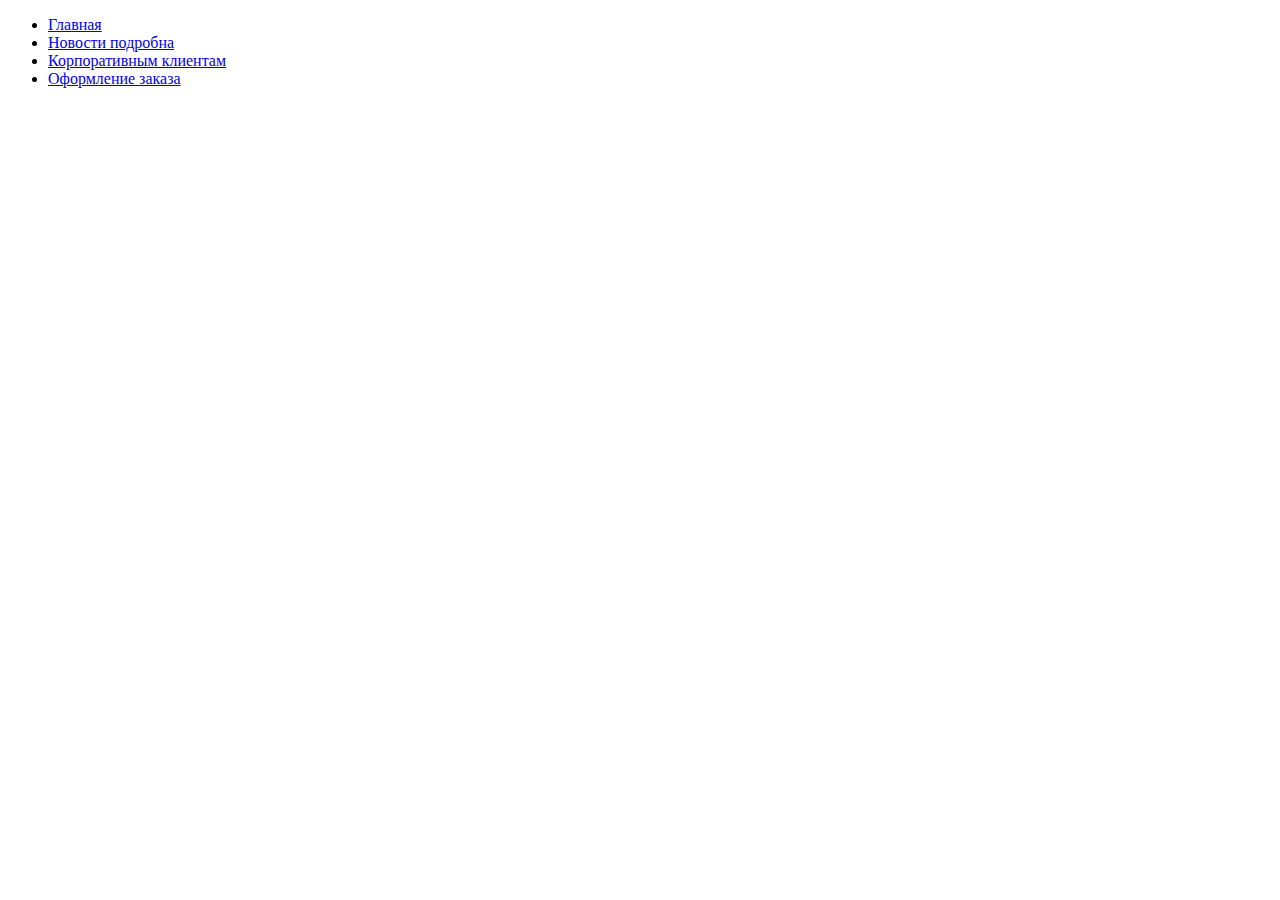
<file: index.html>
<!DOCTYPE html>
<html lang="en">
<head>
  <meta charset="UTF-8">
  <title>Title</title>
</head>
<body>
<ul>
  <li><a href="main.html">Главная</a></li>
  <li><a href="news.html">Новости подробна</a></li>
  <li><a href="news.html">Корпоративным клиентам</a></li>
  <li><a href="news.html">Оформление заказа</a></li>
</ul>
</body>
</html>
</file>
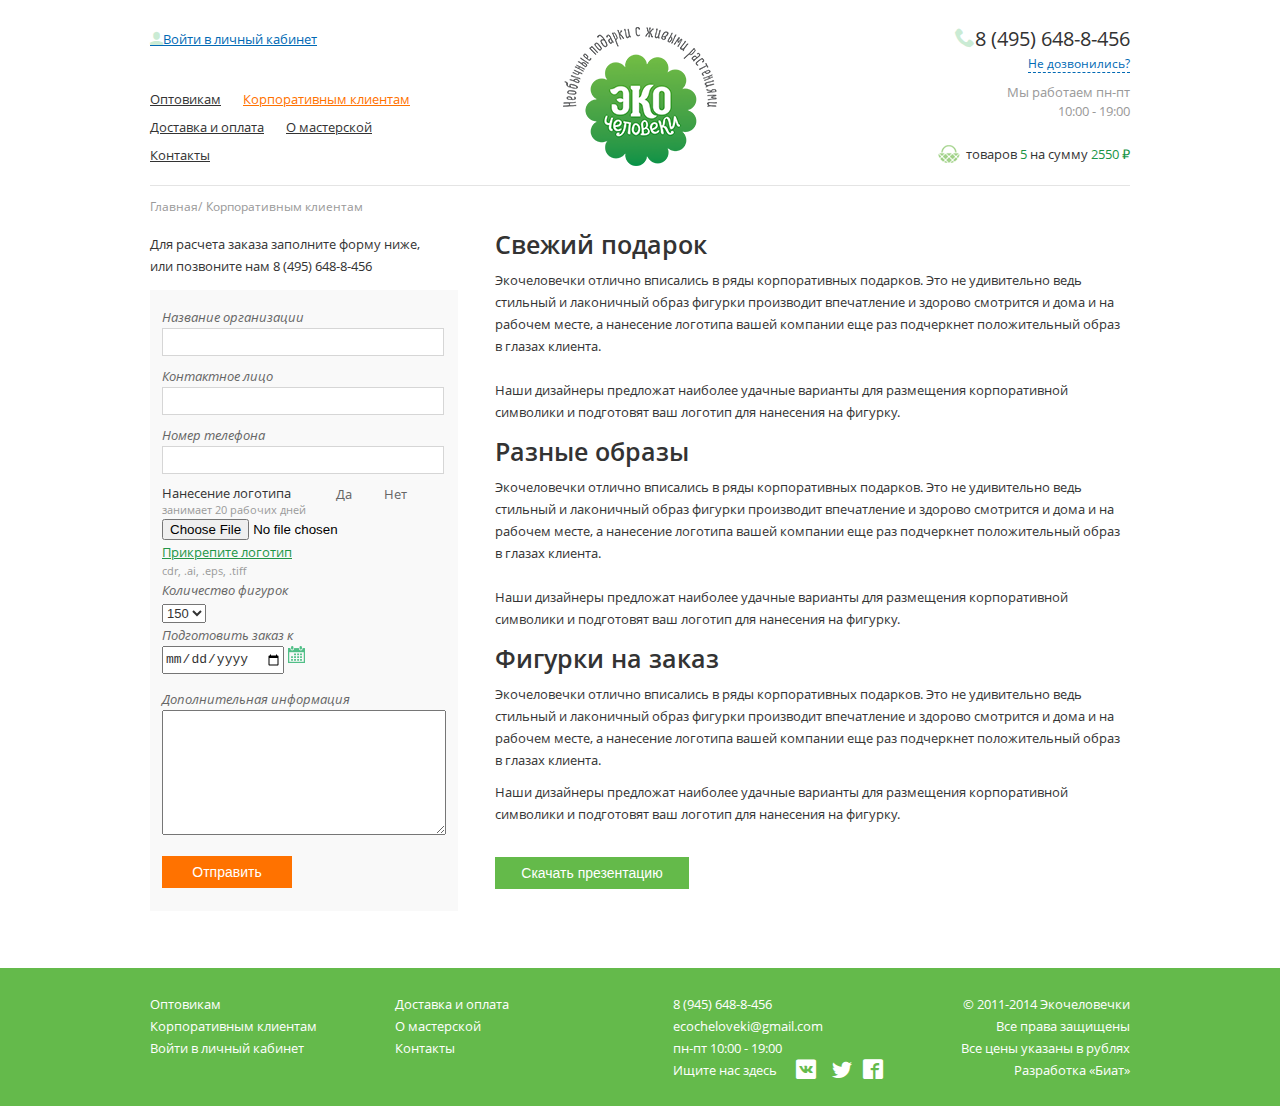
<file: client.html>
<!DOCTYPE html>
<html lang="en">
<head>
    <meta charset="UTF-8">
    <meta name="viewport" content="width=device-width, initial-scale=1.0">
    <title>Корпоративным клиентам</title>
    <link rel="stylesheet" href="fonts/stylesheet.css">
    <link rel="stylesheet" href="fonts/icomoon/style.css">
    <link rel="stylesheet" href="css/style.css">
    <script src="js/jquery-3.3.1.min.js"></script>
    <script src="js/script.js"></script>
</head>
<body>
<!--блок шапки сайта-->
<header>
    <div class="container">
        <div class="table">
            <div class="left tCell">
                <a href="#" class="login"><span class="icon-user"></span>Войти в личный кабинет</a>
                <ul class="menu">
                    <li><a href="#">Оптовикам</a></li>
                    <li><a href="#" class="active">Корпоративным клиентам</a></li>
                    <li><a href="#">Доставка и оплата</a></li>
                    <li><a href="#">О мастерской</a></li>
                    <li><a href="#">Контакты</a></li>
                </ul>
            </div>
            <div class="logo tCell invisLink">
                <img src="img/png/logo.png" alt="">
                <a href="#">Главная</a>
            </div>
            <div class="right tCell">
                <a href="tel:8 (495) 648-8-456" class="phone"><span class="icon-phone"></span>8 (495) 648-8-456</a>
                <a href="#" class="callBack">Не дозвонились?</a>
                <p class="timing">Мы работаем пн-пт 10:00 - 19:00</p>
                <a href="#" class="basket" style="background-image: url(img/png/basket.png)">товаров <span>5</span> на
                    сумму
                    <span>2550 ₽</span></a>
            </div>
        </div>
    </div>
</header>
<div class="container">
    <div class="content">
        <ul class="breadCrumbs">
            <li><a href=""></a>Главная/</li>
            <li>Корпоративным клиентам</li>
        </ul>
        <div class="wrapper">
            <div class="left">
                <p>Для расчета заказа заполните форму ниже,
                    или позвоните нам 8 (495) 648-8-456</p>
                <form action="#" class="order">
                    <div>
                        <label for="name" class="formOrder">Название организации</label>
                        <input type="text" name="name" id="name">
                    </div>
                    <div class="Face">
                        <label for="contactFace" class="formOrder">Контактное лицо</label>
                        <input type="text" name="contactFace" id="contactFace">
                    </div>
                    <div class="contactPhone">
                        <label for="phone" class="formOrder">Номер телефона</label>
                        <input type="text" name="phone" id="phone">
                    </div>
                    <div class="logoFlex">
                        <div class="logoMake">
                            <span class="makeLogo">Нанесение логотипа</span>
                            <span>занимает 20 рабочих дней</span>
                        </div>
                        <ul class="logoYesNo">
                            <li>
                                <input type="radio" name="logotype" id="yes" class="radioBtn2">
                                <label for="yes" class="yesNo">Да</label>
                            </li>
                            <li>
                                <input type="radio" name="logotype" id="no" class="radioBtn2">
                                <label for="no" class="yesNo">Нет</label>
                            </li>
                        </ul>
                    </div>
                    <div class="fileLogo">
                        <input type="file" name="picture" id="picture">
                        <label for="picture" class="file">Прикрепите логотип</label>
                        <span>cdr, .ai, .eps, .tiff</span>
                    </div>
                    <div>
                        <label for="number" class="formOrder">Количество фигурок</label>
                        <select name="number" id="number">
                            <option value="150">150</option>
                        </select>
                    </div>
                    <div>
                        <label for="date" class="formOrder">Подготовить заказ к</label>
                        <input type="date" id="date">
                        <img src="img/png/calendar.png" alt="">
                    </div>
                    <div class="dopInfo">
                        <label for="message" class="formOrder">Дополнительная информация</label>
                        <textarea name="message" id="message"></textarea>
                    </div>
                    <button>Отправить</button>
                </form>
            </div>
            <div class="rightClient">
                <div class="freshGift">
                    <span>Свежий	подарок</span>
                    <p>Экочеловечки отлично вписались в ряды корпоративных подарков. Это не удивительно ведь стильный и
                        лаконичный образ фигурки производит впечатление и здорово смотрится и дома и на рабочем месте, а
                        нанесение логотипа вашей компании еще раз подчеркнет положительный образ в глазах клиента.</p>
                    <p>Наши дизайнеры предложат наиболее удачные варианты для размещения корпоративной символики и
                        подготовят ваш логотип для нанесения на фигурку.</p>
                </div>
                <div class="different">
                    <span>Разные образы</span>
                    <p>Экочеловечки отлично вписались в ряды корпоративных подарков. Это не удивительно ведь стильный и
                        лаконичный образ фигурки производит впечатление и здорово смотрится и дома и на рабочем месте, а
                        нанесение логотипа вашей компании еще раз подчеркнет положительный образ в глазах клиента.</p>
                    <p>Наши дизайнеры предложат наиболее удачные варианты для размещения корпоративной символики и
                        подготовят ваш логотип для нанесения на фигурку.</p>
                </div>
                <div class="figures">
                    <span>Фигурки на заказ</span>
                    <p>Экочеловечки отлично вписались в ряды корпоративных подарков. Это не удивительно ведь стильный и
                        лаконичный образ фигурки производит впечатление и здорово смотрится и дома и на рабочем месте, а
                        нанесение логотипа вашей компании еще раз подчеркнет положительный образ в глазах клиента.</p>
                    <p>Наши дизайнеры предложат наиболее удачные варианты для размещения корпоративной символики и
                        подготовят ваш логотип для нанесения на фигурку.</p>
                </div>
                <button>Скачать презентацию</button>
            </div>
        </div>
    </div>
</div>
<!--блок подвала сайта-->
<footer class="client">
    <div class="container">
        <div class="clear">
            <ul class="footMenu clear">
                <li class="col">
                    <ul>
                        <li><a href=""></a>Оптовикам</li>
                        <li><a href=""></a>Корпоративным клиентам</li>
                        <li><a href=""></a>Войти в личный кабинет</li>
                    </ul>
                </li>
                <li class="col">
                    <ul class="col">
                        <li><a href=""></a>Доставка и оплата</li>
                        <li><a href=""></a>О мастерской</li>
                        <li><a href=""></a>Контакты</li>
                    </ul>
                </li>
            </ul>
            <div class="footCont">
                <a href="tel:8 (945) 648-8-456">8 (945) 648-8-456</a>
                <a href="ecocheloveki@gmail.com">ecocheloveki@gmail.com</a>
                <span>пн-пт 10:00 - 19:00</span>
                <div class="socLink">
                    <span>Ищите нас здесь</span>
                    <a href="" class="icon-soc1"></a>
                    <a href="" class="icon-soc2"></a>
                    <a href="" class="icon-soc3"></a>
                </div>
            </div>
            <div class="copyright">
                <span>© 2011-2014 Экочеловечки</span>
                <span>Все права защищены</span>
                <span>Все цены указаны в рублях</span>
                <span><a href="#">Разработка «Биат»</a></span>
            </div>
        </div>
    </div>
</footer>
</body>
</html>
</file>
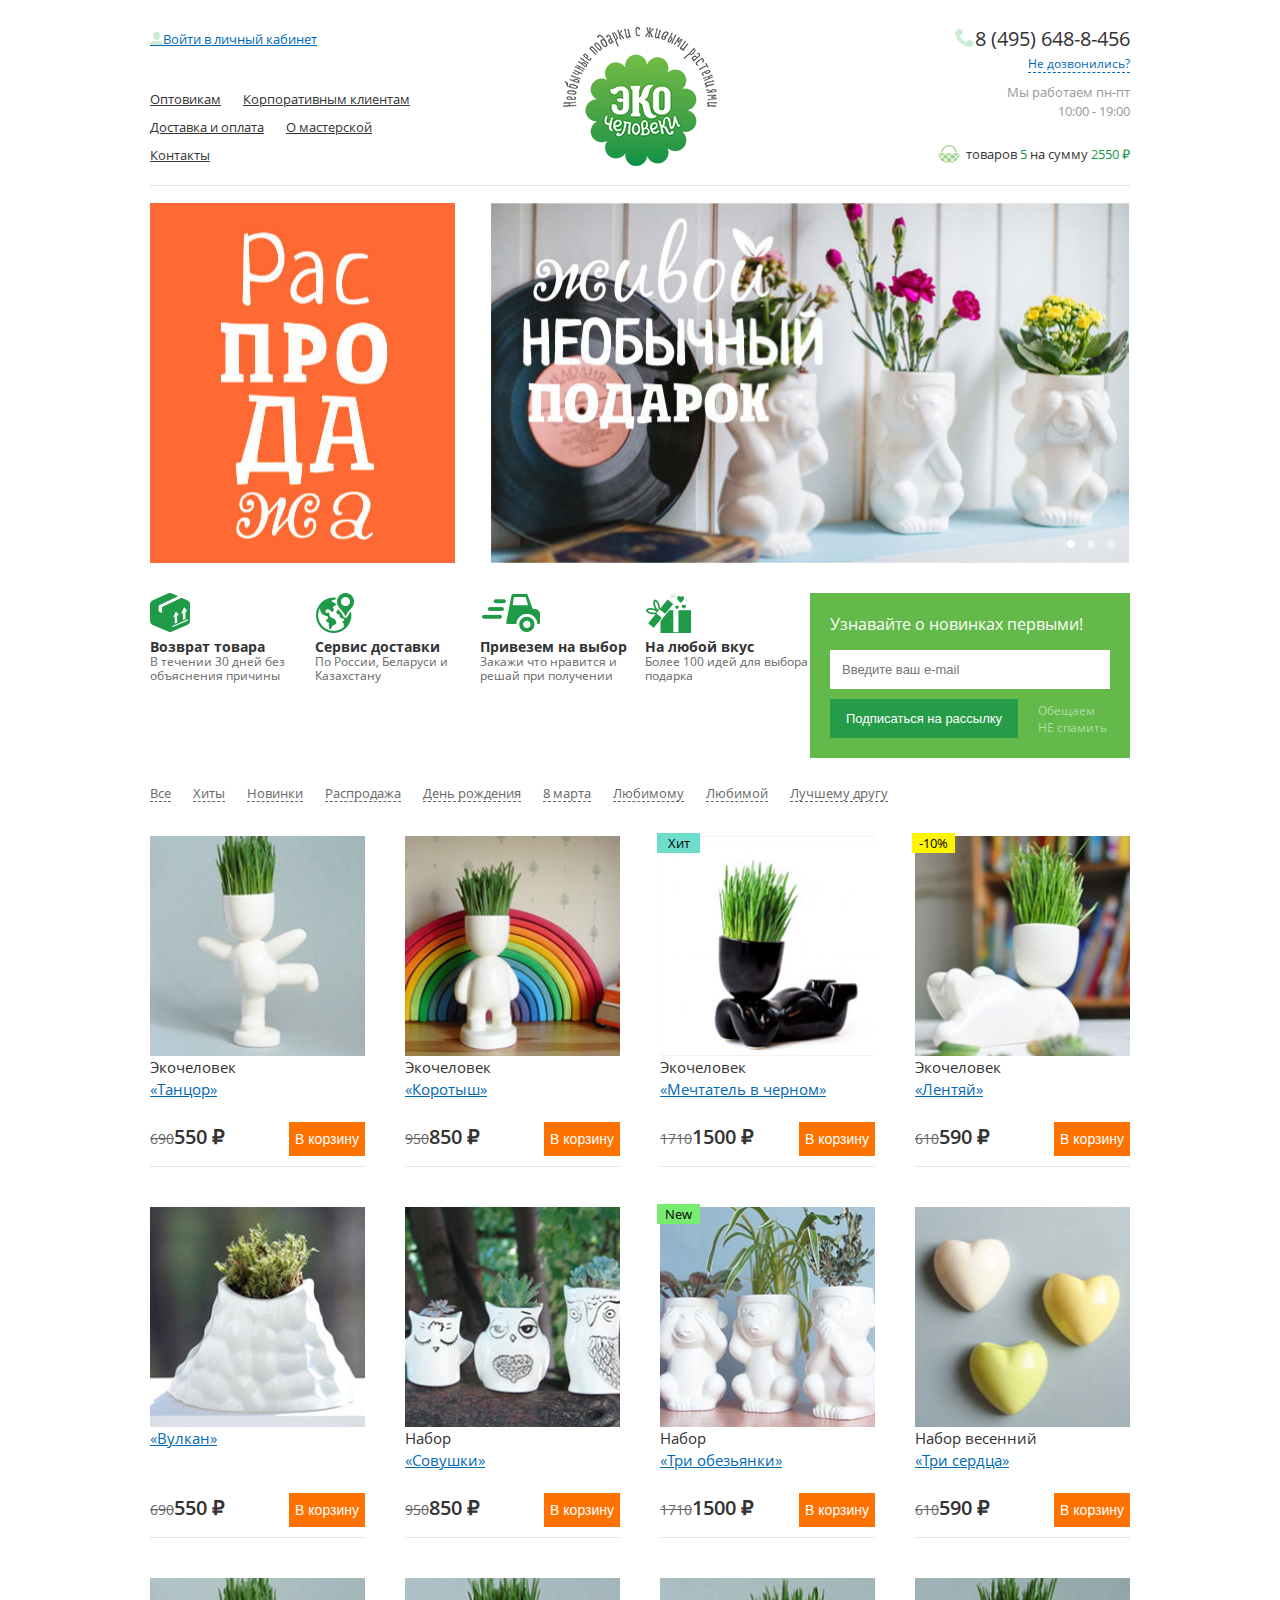
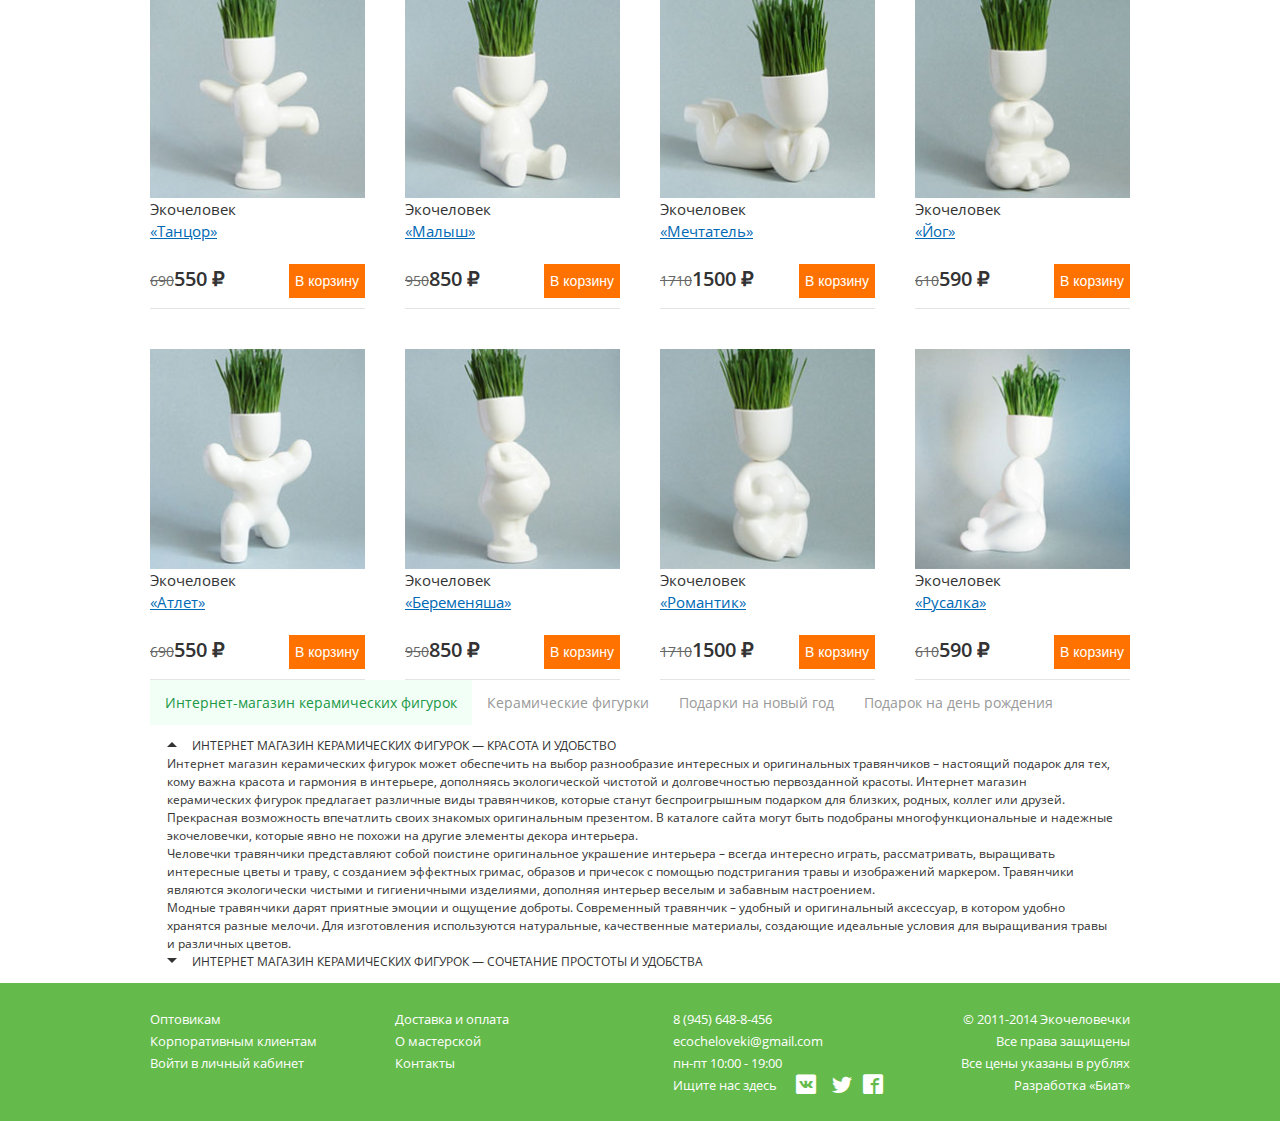
<file: main.html>
<!DOCTYPE html>
<html lang="en">
<head>
    <meta charset="UTF-8">
    <meta name="viewport" content="width=device-width, initial-scale=1.0">
    <title>ЭКО</title>
    <link rel="stylesheet" href="fonts/stylesheet.css">
    <link rel="stylesheet" href="fonts/icomoon/style.css">
    <link rel="stylesheet" href="css/owl.carousel.min.css">
    <link rel="stylesheet" href="css/jquery-ui.min.css">
    <link rel="stylesheet" href="css/selectric.css">
    <link rel="stylesheet" href="css/style.css">
    <script src="js/jquery-3.3.1.min.js"></script>
    <script src="js/owl.carousel.min.js"></script>
    <script src="js/jquery-ui.min.js"></script>
    <script src="js/jquery.selectric.js"></script>
    <script src="js/script.js"></script>
</head>
<body>
<!--блок шапки сайта-->
<header>
    <div class="container">
        <div class="table">
            <div class="left tCell">
                <a href="#" class="login"><span class="icon-user"></span>Войти в личный кабинет</a>
                <ul class="menu">
                    <li><a href="#">Оптовикам</a></li>
                    <li><a href="#">Корпоративным клиентам</a></li>
                    <li><a href="#">Доставка и оплата</a></li>
                    <li><a href="#">О мастерской</a></li>
                    <li><a href="#">Контакты</a></li>
                </ul>
            </div>
            <div class="logo tCell invisLink">
                <img src="img/png/logo.png" alt="">
                <a href="#">Главная</a>
            </div>
            <div class="right tCell">
                <a href="tel:8 (495) 648-8-456" class="phone"><span class="icon-phone"></span>8 (495) 648-8-456</a>
                <a href="#" class="callBack">Не дозвонились?</a>
                <p class="timing">Мы работаем пн-пт 10:00 - 19:00</p>
                <a href="#" class="basket" style="background-image: url(img/png/basket.png)">товаров <span>5</span> на
                    сумму
                    <span>2550 ₽</span></a>
            </div>
        </div>
    </div>
</header>
<header class="mobile">
    <div class="container">
        <div class="mobileWrap">
            <div class="menuMobile">
                <span></span>
                <span></span>
                <span></span>
            </div>
            <ul class="menuDropdown">
                <li><a href="#">Оптовикам</a></li>
                <li><a href="#">Корпоративным клиентам</a></li>
                <li><a href="#">Доставка и оплата</a></li>
                <li><a href="#">О мастерской</a></li>
                <li><a href="#">Контакты</a></li>
            </ul>
            <div class="logoMobile" style="background-image:url(img/png/calendar.png);"></div>
            <div class="basketMobile">
                <a href="#" style="background-image:url(img/png/basket.png);"></a>
            </div>
        </div>
    </div>
</header>
<div class="container">
    <div class="content">
        <!--блок баннер-->
        <div class="banner">
            <div class="sale" style="background-image: url(img/jpeg/sale.jpg)"></div>
            <div class="slider">
                <div class="slides owl-carousel">
                    <div class="item" style="background-image: url(img/jpeg/slider.jpg)"></div>
                    <div class="item" style="background-image: url(img/jpeg/slider.jpg)"></div>
                    <div class="item" style="background-image: url(img/jpeg/slider.jpg)"></div>
                </div>
                <div class="dots"></div>
            </div>
        </div>
        <!--блок преимущества и подписки-->
        <div class="advSub clear">
            <div class="advanteges clear">
                <div class="item">
                    <img src="img/png/adv_01.png" alt="">
                    <span>Возврат товара</span>
                    <p>В течении 30 дней без объяснения причины</p>
                </div>
                <div class="item">
                    <img src="img/png/adv_03.png" alt="">
                    <span>Сервис доставки</span>
                    <p>По России, Беларуси и Казахстану</p>
                </div>
                <div class="item">
                    <img src="img/png/adv_05.png" alt="">
                    <span>Привезем на выбор</span>
                    <p>Закажи что нравится и решай при получении</p>
                </div>
                <div class="item">
                    <img src="img/png/adv_07.png" alt="">
                    <span>На любой вкус</span>
                    <p>Более 100 идей для выбора подарка</p>
                </div>
            </div>
            <div class="subscribe">
                <form action="#">
                    <label for="sub">Узнавайте о новинках первыми!</label>
                    <input type="email" name="email" id="sub" placeholder="Введите ваш e-mail" required>
                    <div class="wrap">
                        <button>Подписаться на рассылку</button>
                        <span>Обещаем НЕ спамить</span>
                    </div>
                </form>
            </div>
            <div class="mobileSub clear">
                <form action="#">
                    <label for="sub">Узнавайте о новинках первыми!</label>
                    <input type="text" name="subsribe" placeholder="Введите ваш e-mail" required>
                    <button>Ok</button>
                </form>
            </div>
        </div>
        <!--блок каталог-->
        <div class="catalog">
            <div class="filter">
                <ul>
                    <li><a href="">Все</a></li>
                    <li><a href="">Хиты</a></li>
                    <li><a href="">Новинки</a></li>
                    <li><a href="">Распродажа</a></li>
                    <li><a href="">День рождения</a></li>
                    <li><a href="">8 марта</a></li>
                    <li><a href="">Любимому</a></li>
                    <li><a href="">Любимой</a></li>
                    <li><a href="">Лучшему другу</a></li>
                </ul>
                <div class="view">
                    <span></span>
                    <span></span>
                </div>
                <div class="filterSelect">
                    <select name="gift" id="giftFilter">
                        <option value="Все">Все</option>
                        <option value="Хиты">Хиты</option>
                        <option value="Новинки">Новинки</option>
                        <option value="Распродажа">Распродажа</option>
                        <option value="День рождения">День рождения</option>
                        <option value="">8 марта</option>
                        <option value="">Любимому</option>
                        <option value="">Лучшему другу</option>
                    </select>
                </div>
            </div>
            <div class="cards">
                <div class="card">
                    <div class="thumbdnail">
                        <div class="pic active" style="background-image: url(img/jpeg/card1.jpg)"></div>
                        <div class="pic" style="background-image: url(img/jpeg/card1.jpg)"></div>
                        <div class="pic" style="background-image: url(img/jpeg/card1.jpg)"></div>
                    </div>
                    <div class="img" style="background-image: url(img/jpeg/card1.jpg)"></div>
                    <div class="content">
                        <span class="title">Экочеловек</span>
                        <a href="#">«Танцор»</a>
                        <div class="buy">
                            <span class="price"><span class="old">690</span>550 ₽</span>
                            <button>В корзину</button>
                        </div>
                    </div>
                </div>
                <div class="card">
                    <div class="thumbdnail">
                        <div class="pic active" style="background-image: url(img/jpeg/card2.jpg)"></div>
                        <div class="pic" style="background-image: url(img/jpeg/card2.jpg)"></div>
                        <div class="pic" style="background-image: url(img/jpeg/card2.jpg)"></div>
                    </div>
                    <div class="img" style="background-image: url(img/jpeg/card2.jpg)"></div>
                    <div class="content">
                        <span class="title">Экочеловек</span>
                        <a href="#">«Коротыш»</a>
                        <div class="buy clear">
                            <span class="price"><span class="old">950</span>850 ₽</span>
                            <button>В корзину</button>
                        </div>
                    </div>
                </div>
                <div class="card">
                    <div class="thumbdnail">
                        <div class="pic active" style="background-image: url(img/jpeg/card3.jpg)"></div>
                        <div class="pic" style="background-image: url(img/jpeg/card3.jpg)"></div>
                        <div class="pic" style="background-image: url(img/jpeg/card3.jpg)"></div>
                    </div>
                    <div class="img" style="background-image: url(img/jpeg/card3.jpg)"></div>
                    <div class="content">
                        <span class="title">Экочеловек</span>
                        <a href="#">«Мечтатель в черном»</a>
                        <div class="buy clear">
                            <span class="price"><span class="old">1710</span>1500 ₽</span>
                            <button>В корзину</button>
                        </div>
                    </div>
                    <span class="status hit">Хит</span>
                </div>
                <div class="card">
                    <div class="thumbdnail">
                        <div class="pic active" style="background-image: url(img/jpeg/card4.jpg)"></div>
                        <div class="pic" style="background-image: url(img/jpeg/card4.jpg)"></div>
                        <div class="pic" style="background-image: url(img/jpeg/card4.jpg)"></div>
                    </div>
                    <div class="img" style="background-image: url(img/jpeg/card4.jpg)"></div>
                    <div class="content">
                        <span class="title">Экочеловек</span>
                        <a href="#">«Лентяй»</a>
                        <div class="buy clear">
                            <span class="price"><span class="old">610</span>590 ₽</span>
                            <button>В корзину</button>
                        </div>
                    </div>
                    <span class="status discount">-10%</span>
                </div>
                <div class="card">
                    <div class="thumbdnail">
                        <div class="pic active" style="background-image: url(img/jpeg/card5.jpg)"></div>
                        <div class="pic" style="background-image: url(img/jpeg/card5.jpg)"></div>
                        <div class="pic" style="background-image: url(img/jpeg/card5.jpg)"></div>
                    </div>
                    <div class="img" style="background-image: url(img/jpeg/card5.jpg)"></div>
                    <div class="content">
                        <a href="#">«Вулкан»</a>
                        <div class="buy clear">
                            <span class="price"><span class="old">690</span>550 ₽</span>
                            <button>В корзину</button>
                        </div>
                    </div>
                </div>
                <div class="card">
                    <div class="thumbdnail">
                        <div class="pic active" style="background-image: url(img/jpeg/card6.jpg)"></div>
                        <div class="pic" style="background-image: url(img/jpeg/card6.jpg)"></div>
                        <div class="pic" style="background-image: url(img/jpeg/card6.jpg)"></div>
                    </div>
                    <div class="img" style="background-image: url(img/jpeg/card6.jpg)"></div>
                    <div class="content">
                        <span class="title">Набор</span>
                        <a href="#">«Совушки»</a>
                        <div class="buy clear">
                            <span class="price"><span class="old">950</span>850 ₽</span>
                            <button>В корзину</button>
                        </div>
                    </div>
                </div>
                <div class="card">
                    <div class="thumbdnail">
                        <div class="pic active" style="background-image: url(img/jpeg/card7.jpg)"></div>
                        <div class="pic" style="background-image: url(img/jpeg/card7.jpg)"></div>
                        <div class="pic" style="background-image: url(img/jpeg/card7.jpg)"></div>
                    </div>
                    <div class="img" style="background-image: url(img/jpeg/card7.jpg)"></div>
                    <div class="content">
                        <span class="title">Набор</span>
                        <a href="#">«Три обезьянки»</a>
                        <div class="buy clear">
                            <span class="price"><span class="old">1710</span>1500 ₽</span>
                            <button>В корзину</button>
                        </div>
                    </div>
                    <span class="status new">New</span>
                </div>
                <div class="card">
                    <div class="thumbdnail">
                        <div class="pic active" style="background-image: url(img/jpeg/card8.jpg)"></div>
                        <div class="pic" style="background-image: url(img/jpeg/card8.jpg)"></div>
                        <div class="pic" style="background-image: url(img/jpeg/card8.jpg)"></div>
                    </div>
                    <div class="img" style="background-image: url(img/jpeg/card8.jpg)"></div>
                    <div class="content">
                        <span class="title">Набор весенний</span>
                        <a href="#">«Три сердца»</a>
                        <div class="buy clear">
                            <span class="price"><span class="old">610</span>590 ₽</span>
                            <button>В корзину</button>
                        </div>
                    </div>
                </div>
                <div class="card">
                    <div class="thumbdnail">
                        <div class="pic active" style="background-image: url(img/jpeg/card9.jpg)"></div>
                        <div class="pic" style="background-image: url(img/jpeg/card9.jpg)"></div>
                        <div class="pic" style="background-image: url(img/jpeg/card9.jpg)"></div>
                    </div>
                    <div class="img" style="background-image: url(img/jpeg/card9.jpg)"></div>
                    <div class="content">
                        <span class="title">Экочеловек</span>
                        <a href="#">«Танцор»</a>
                        <div class="buy clear">
                            <span class="price"><span class="old">690</span>550 ₽</span>
                            <button>В корзину</button>
                        </div>
                    </div>
                </div>
                <div class="card">
                    <div class="thumbdnail">
                        <div class="pic active" style="background-image: url(img/jpeg/card10.jpg)"></div>
                        <div class="pic" style="background-image: url(img/jpeg/card10.jpg)"></div>
                        <div class="pic" style="background-image: url(img/jpeg/card10.jpg)"></div>
                    </div>
                    <div class="img" style="background-image: url(img/jpeg/card10.jpg)"></div>
                    <div class="content">
                        <span class="title">Экочеловек</span>
                        <a href="#">«Малыш»</a>
                        <div class="buy clear">
                            <span class="price"><span class="old">950</span>850 ₽</span>
                            <button>В корзину</button>
                        </div>
                    </div>
                </div>
                <div class="card">
                    <div class="thumbdnail">
                        <div class="pic active" style="background-image: url(img/jpeg/card11.jpg)"></div>
                        <div class="pic" style="background-image: url(img/jpeg/card11.jpg)"></div>
                        <div class="pic" style="background-image: url(img/jpeg/card11.jpg)"></div>
                    </div>
                    <div class="img" style="background-image: url(img/jpeg/card11.jpg)"></div>
                    <div class="content">
                        <span class="title">Экочеловек</span>
                        <a href="#">«Мечтатель»</a>
                        <div class="buy clear">
                            <span class="price"><span class="old">1710</span>1500 ₽</span>
                            <button>В корзину</button>
                        </div>
                    </div>
                </div>
                <div class="card">
                    <div class="thumbdnail">
                        <div class="pic active" style="background-image: url(img/jpeg/card12.jpg)"></div>
                        <div class="pic" style="background-image: url(img/jpeg/card12.jpg)"></div>
                        <div class="pic" style="background-image: url(img/jpeg/card12.jpg)"></div>
                    </div>
                    <div class="img" style="background-image: url(img/jpeg/card12.jpg)"></div>
                    <div class="content">
                        <span class="title">Экочеловек</span>
                        <a href="#">«Йог»</a>
                        <div class="buy clear">
                            <span class="price"><span class="old">610</span>590 ₽</span>
                            <button>В корзину</button>
                        </div>
                    </div>
                </div>
                <div class="card">
                    <div class="thumbdnail">
                        <div class="pic active" style="background-image: url(img/jpeg/card13.jpg)"></div>
                        <div class="pic" style="background-image: url(img/jpeg/card13.jpg)"></div>
                        <div class="pic" style="background-image: url(img/jpeg/card13.jpg)"></div>
                    </div>
                    <div class="img" style="background-image: url(img/jpeg/card13.jpg)"></div>
                    <div class="content">
                        <span class="title">Экочеловек</span>
                        <a href="#">«Атлет»</a>
                        <div class="buy clear">
                            <span class="price"><span class="old">690</span>550 ₽</span>
                            <button>В корзину</button>
                        </div>
                    </div>
                </div>
                <div class="card">
                    <div class="thumbdnail">
                        <div class="pic active" style="background-image: url(img/jpeg/card14.jpg)"></div>
                        <div class="pic" style="background-image: url(img/jpeg/card14.jpg)"></div>
                        <div class="pic" style="background-image: url(img/jpeg/card14.jpg)"></div>
                    </div>
                    <div class="img" style="background-image: url(img/jpeg/card14.jpg)"></div>
                    <div class="content">
                        <span class="title">Экочеловек</span>
                        <a href="#">«Беременяша»</a>
                        <div class="buy clear">
                            <span class="price"><span class="old">950</span>850 ₽</span>
                            <button>В корзину</button>
                        </div>
                    </div>
                </div>
                <div class="card">
                    <div class="thumbdnail">
                        <div class="pic active" style="background-image: url(img/jpeg/card15.jpg)"></div>
                        <div class="pic" style="background-image: url(img/jpeg/card15.jpg)"></div>
                        <div class="pic" style="background-image: url(img/jpeg/card15.jpg)"></div>
                    </div>
                    <div class="img" style="background-image: url(img/jpeg/card15.jpg)"></div>
                    <div class="content">
                        <span class="title">Экочеловек</span>
                        <a href="#">«Романтик»</a>
                        <div class="buy clear">
                            <span class="price"><span class="old">1710</span>1500 ₽</span>
                            <button>В корзину</button>
                        </div>
                    </div>
                </div>
                <div class="card">
                    <div class="thumbdnail">
                        <div class="pic active" style="background-image: url(img/jpeg/card16.jpg)"></div>
                        <div class="pic" style="background-image: url(img/jpeg/card16.jpg)"></div>
                        <div class="pic" style="background-image: url(img/jpeg/card16.jpg)"></div>
                    </div>
                    <div class="img" style="background-image: url(img/jpeg/card16.jpg)"></div>
                    <div class="content">
                        <span class="title">Экочеловек</span>
                        <a href="#">«Русалка»</a>
                        <div class="buy clear">
                            <span class="price"><span class="old">610</span>590 ₽</span>
                            <button>В корзину</button>
                        </div>
                    </div>
                </div>
            </div>
        </div>
        <!--блок виджетов соц сетей-->
        <div class="widjets">
            <h2>Мы в социальных сетях</h2>
            <div class="wrap">
                <div class="item" style="background-image: url(img/jpeg/widget1.jpg)"></div>
                <div class="item" style="background-image: url(img/jpeg/widget-2.jpg)"></div>
                <div class="item" style="background-image: url(img/jpeg/widget3.jpg)"></div>
            </div>
        </div>
        <!--блок информации-->
        <div class="info" id="tabs">
            <ul class="tabs">
                <li><a href="#tabs-1">Интернет-магазин керамических фигурок</a></li>
                <li><a href="#tabs-2">Керамические фигурки</a></li>
                <li><a href="#tabs-3">Подарки на новый год</a></li>
                <li><a href="#tabs-4">Подарок на день рождения</a></li>
            </ul>
            <div class="tubContent" id="tabs-1">
                <div class="accordion">
                    <span class="title active">Интернет магазин керамических фигурок — красота и удобство</span>
                    <div>
                        <p>Интернет магазин керамических фигурок может обеспечить на выбор разнообразие интересных и
                            оригинальных травянчиков – настоящий подарок для тех, кому важна красота и гармония в
                            интерьере, дополняясь экологической чистотой и долговечностью первозданной красоты. Интернет
                            магазин керамических фигурок предлагает различные виды травянчиков, которые станут
                            беспроигрышным подарком для близких, родных, коллег или друзей. Прекрасная возможность
                            впечатлить своих знакомых оригинальным презентом. В каталоге сайта могут быть подобраны
                            многофункциональные и надежные экочеловечки, которые явно не похожи на другие элементы
                            декора интерьера.</p>
                        <p>Человечки травянчики представляют собой поистине оригинальное украшение интерьера – всегда
                            интересно играть, рассматривать, выращивать интересные цветы и траву, с созданием эффектных
                            гримас, образов и причесок с помощью подстригания травы и изображений маркером. Травянчики
                            являются экологически чистыми и гигиеничными изделиями, дополняя интерьер веселым и забавным
                            настроением. </p>
                        <p>Модные травянчики дарят приятные эмоции и ощущение доброты. Современный травянчик – удобный и
                            оригинальный аксессуар, в котором удобно хранятся разные мелочи. Для изготовления
                            используются натуральные, качественные материалы, создающие идеальные условия для
                            выращивания травы и различных цветов.</p>
                    </div>
                </div>
                <div class="accordion">
                    <span class="title">Интернет магазин керамических фигурок — сочетание простоты и удобства</span>
                    <div>
                        <p>Интернет магазин керамических фигурок может обеспечить на выбор разнообразие интересных и
                            оригинальных травянчиков – настоящий подарок для тех, кому важна красота и гармония в
                            интерьере, дополняясь экологической чистотой и долговечностью первозданной красоты. Интернет
                            магазин керамических фигурок предлагает различные виды травянчиков, которые станут
                            беспроигрышным подарком для близких, родных, коллег или друзей. Прекрасная возможность
                            впечатлить своих знакомых оригинальным презентом. В каталоге сайта могут быть подобраны
                            многофункциональные и надежные экочеловечки, которые явно не похожи на другие элементы
                            декора интерьера.</p>
                        <p>Человечки травянчики представляют собой поистине оригинальное украшение интерьера – всегда
                            интересно играть, рассматривать, выращивать интересные цветы и траву, с созданием эффектных
                            гримас, образов и причесок с помощью подстригания травы и изображений маркером. Травянчики
                            являются экологически чистыми и гигиеничными изделиями, дополняя интерьер веселым и забавным
                            настроением. </p>
                        <p>Модные травянчики дарят приятные эмоции и ощущение доброты. Современный травянчик – удобный и
                            оригинальный аксессуар, в котором удобно хранятся разные мелочи. Для изготовления
                            используются натуральные, качественные материалы, создающие идеальные условия для
                            выращивания травы и различных цветов.</p>
                    </div>
                </div>
            </div>
            <div class="tubContent" id="tabs-2">
                <div class="accordion">
                    <span class="title active">Интернет магазин керамических фигурок — красота и удобство</span>
                    <div>
                        <p>Интернет магазин керамических фигурок может обеспечить на выбор разнообразие интересных и
                            оригинальных травянчиков – настоящий подарок для тех, кому важна красота и гармония в
                            интерьере, дополняясь экологической чистотой и долговечностью первозданной красоты. Интернет
                            магазин керамических фигурок предлагает различные виды травянчиков, которые станут
                            беспроигрышным подарком для близких, родных, коллег или друзей. Прекрасная возможность
                            впечатлить своих знакомых оригинальным презентом. В каталоге сайта могут быть подобраны
                            многофункциональные и надежные экочеловечки, которые явно не похожи на другие элементы
                            декора интерьера.</p>
                        <p>Человечки травянчики представляют собой поистине оригинальное украшение интерьера – всегда
                            интересно играть, рассматривать, выращивать интересные цветы и траву, с созданием эффектных
                            гримас, образов и причесок с помощью подстригания травы и изображений маркером. Травянчики
                            являются экологически чистыми и гигиеничными изделиями, дополняя интерьер веселым и забавным
                            настроением. </p>
                        <p>Модные травянчики дарят приятные эмоции и ощущение доброты. Современный травянчик – удобный и
                            оригинальный аксессуар, в котором удобно хранятся разные мелочи. Для изготовления
                            используются натуральные, качественные материалы, создающие идеальные условия для
                            выращивания травы и различных цветов.</p>
                    </div>
                </div>
                <div class="accordion">
                    <span class="title">Интернет магазин керамических фигурок — сочетание простоты и удобства</span>
                    <div>
                        <p>Интернет магазин керамических фигурок может обеспечить на выбор разнообразие интересных и
                            оригинальных травянчиков – настоящий подарок для тех, кому важна красота и гармония в
                            интерьере, дополняясь экологической чистотой и долговечностью первозданной красоты. Интернет
                            магазин керамических фигурок предлагает различные виды травянчиков, которые станут
                            беспроигрышным подарком для близких, родных, коллег или друзей. Прекрасная возможность
                            впечатлить своих знакомых оригинальным презентом. В каталоге сайта могут быть подобраны
                            многофункциональные и надежные экочеловечки, которые явно не похожи на другие элементы
                            декора интерьера.</p>
                        <p>Человечки травянчики представляют собой поистине оригинальное украшение интерьера – всегда
                            интересно играть, рассматривать, выращивать интересные цветы и траву, с созданием эффектных
                            гримас, образов и причесок с помощью подстригания травы и изображений маркером. Травянчики
                            являются экологически чистыми и гигиеничными изделиями, дополняя интерьер веселым и забавным
                            настроением. </p>
                        <p>Модные травянчики дарят приятные эмоции и ощущение доброты. Современный травянчик – удобный и
                            оригинальный аксессуар, в котором удобно хранятся разные мелочи. Для изготовления
                            используются натуральные, качественные материалы, создающие идеальные условия для
                            выращивания травы и различных цветов.</p>
                    </div>
                </div>
            </div>
            <div class="tubContent" id="tabs-3">
                <div class="accordion">
                    <span class="title active">Интернет магазин керамических фигурок — красота и удобство</span>
                    <div>
                        <p>Интернет магазин керамических фигурок может обеспечить на выбор разнообразие интересных и
                            оригинальных травянчиков – настоящий подарок для тех, кому важна красота и гармония в
                            интерьере, дополняясь экологической чистотой и долговечностью первозданной красоты. Интернет
                            магазин керамических фигурок предлагает различные виды травянчиков, которые станут
                            беспроигрышным подарком для близких, родных, коллег или друзей. Прекрасная возможность
                            впечатлить своих знакомых оригинальным презентом. В каталоге сайта могут быть подобраны
                            многофункциональные и надежные экочеловечки, которые явно не похожи на другие элементы
                            декора интерьера.</p>
                        <p>Человечки травянчики представляют собой поистине оригинальное украшение интерьера – всегда
                            интересно играть, рассматривать, выращивать интересные цветы и траву, с созданием эффектных
                            гримас, образов и причесок с помощью подстригания травы и изображений маркером. Травянчики
                            являются экологически чистыми и гигиеничными изделиями, дополняя интерьер веселым и забавным
                            настроением. </p>
                        <p>Модные травянчики дарят приятные эмоции и ощущение доброты. Современный травянчик – удобный и
                            оригинальный аксессуар, в котором удобно хранятся разные мелочи. Для изготовления
                            используются натуральные, качественные материалы, создающие идеальные условия для
                            выращивания травы и различных цветов.</p>
                    </div>
                </div>
                <div class="accordion">
                    <span class="title">Интернет магазин керамических фигурок — сочетание простоты и удобства</span>
                    <div>
                        <p>Интернет магазин керамических фигурок может обеспечить на выбор разнообразие интересных и
                            оригинальных травянчиков – настоящий подарок для тех, кому важна красота и гармония в
                            интерьере, дополняясь экологической чистотой и долговечностью первозданной красоты. Интернет
                            магазин керамических фигурок предлагает различные виды травянчиков, которые станут
                            беспроигрышным подарком для близких, родных, коллег или друзей. Прекрасная возможность
                            впечатлить своих знакомых оригинальным презентом. В каталоге сайта могут быть подобраны
                            многофункциональные и надежные экочеловечки, которые явно не похожи на другие элементы
                            декора интерьера.</p>
                        <p>Человечки травянчики представляют собой поистине оригинальное украшение интерьера – всегда
                            интересно играть, рассматривать, выращивать интересные цветы и траву, с созданием эффектных
                            гримас, образов и причесок с помощью подстригания травы и изображений маркером. Травянчики
                            являются экологически чистыми и гигиеничными изделиями, дополняя интерьер веселым и забавным
                            настроением. </p>
                        <p>Модные травянчики дарят приятные эмоции и ощущение доброты. Современный травянчик – удобный и
                            оригинальный аксессуар, в котором удобно хранятся разные мелочи. Для изготовления
                            используются натуральные, качественные материалы, создающие идеальные условия для
                            выращивания травы и различных цветов.</p>
                    </div>
                </div>
            </div>
            <div class="tubContent" id="tabs-4">
                <div class="accordion">
                    <span class="title active">Интернет магазин керамических фигурок — красота и удобство</span>
                    <div>
                        <p>Интернет магазин керамических фигурок может обеспечить на выбор разнообразие интересных и
                            оригинальных травянчиков – настоящий подарок для тех, кому важна красота и гармония в
                            интерьере, дополняясь экологической чистотой и долговечностью первозданной красоты. Интернет
                            магазин керамических фигурок предлагает различные виды травянчиков, которые станут
                            беспроигрышным подарком для близких, родных, коллег или друзей. Прекрасная возможность
                            впечатлить своих знакомых оригинальным презентом. В каталоге сайта могут быть подобраны
                            многофункциональные и надежные экочеловечки, которые явно не похожи на другие элементы
                            декора интерьера.</p>
                        <p>Человечки травянчики представляют собой поистине оригинальное украшение интерьера – всегда
                            интересно играть, рассматривать, выращивать интересные цветы и траву, с созданием эффектных
                            гримас, образов и причесок с помощью подстригания травы и изображений маркером. Травянчики
                            являются экологически чистыми и гигиеничными изделиями, дополняя интерьер веселым и забавным
                            настроением. </p>
                        <p>Модные травянчики дарят приятные эмоции и ощущение доброты. Современный травянчик – удобный и
                            оригинальный аксессуар, в котором удобно хранятся разные мелочи. Для изготовления
                            используются натуральные, качественные материалы, создающие идеальные условия для
                            выращивания травы и различных цветов.</p>
                    </div>
                </div>
                <div class="accordion">
                    <span class="title">Интернет магазин керамических фигурок — сочетание простоты и удобства</span>
                    <div>
                        <p>Интернет магазин керамических фигурок может обеспечить на выбор разнообразие интересных и
                            оригинальных травянчиков – настоящий подарок для тех, кому важна красота и гармония в
                            интерьере, дополняясь экологической чистотой и долговечностью первозданной красоты. Интернет
                            магазин керамических фигурок предлагает различные виды травянчиков, которые станут
                            беспроигрышным подарком для близких, родных, коллег или друзей. Прекрасная возможность
                            впечатлить своих знакомых оригинальным презентом. В каталоге сайта могут быть подобраны
                            многофункциональные и надежные экочеловечки, которые явно не похожи на другие элементы
                            декора интерьера.</p>
                        <p>Человечки травянчики представляют собой поистине оригинальное украшение интерьера – всегда
                            интересно играть, рассматривать, выращивать интересные цветы и траву, с созданием эффектных
                            гримас, образов и причесок с помощью подстригания травы и изображений маркером. Травянчики
                            являются экологически чистыми и гигиеничными изделиями, дополняя интерьер веселым и забавным
                            настроением. </p>
                        <p>Модные травянчики дарят приятные эмоции и ощущение доброты. Современный травянчик – удобный и
                            оригинальный аксессуар, в котором удобно хранятся разные мелочи. Для изготовления
                            используются натуральные, качественные материалы, создающие идеальные условия для
                            выращивания травы и различных цветов.</p>
                    </div>
                </div>
            </div>
        </div>
    </div>
</div>
<!--блок подвала сайта-->
<footer>
    <div class="container">
        <div class="clear">
            <ul class="footMenu clear">
                <li class="col">
                    <ul>
                        <li><a href=""></a>Оптовикам</li>
                        <li><a href=""></a>Корпоративным клиентам</li>
                        <li><a href=""></a>Войти в личный кабинет</li>
                    </ul>
                </li>
                <li class="col">
                    <ul>
                        <li><a href=""></a>Доставка и оплата</li>
                        <li><a href=""></a>О мастерской</li>
                        <li><a href=""></a>Контакты</li>
                    </ul>
                </li>
            </ul>
            <div class="footCont">
                <a href="tel:8 (945) 648-8-456">8 (945) 648-8-456</a>
                <a href="ecocheloveki@gmail.com">ecocheloveki@gmail.com</a>
                <span>пн-пт 10:00 - 19:00</span>
                <div class="socLink">
                    <span>Ищите нас здесь</span>
                    <a href="" class="icon-soc1"></a>
                    <a href="" class="icon-soc2"></a>
                    <a href="" class="icon-soc3"></a>
                </div>
            </div>
            <div class="copyright">
                <span>© 2011-2014 Экочеловечки</span>
                <span>Все права защищены</span>
                <span>Все цены указаны в рублях</span>
                <span><a href="#">Разработка «Биат»</a></span>
            </div>
        </div>
    </div>
</footer>
<button class="up">Наверх</button>
</body>
</html>
</file>
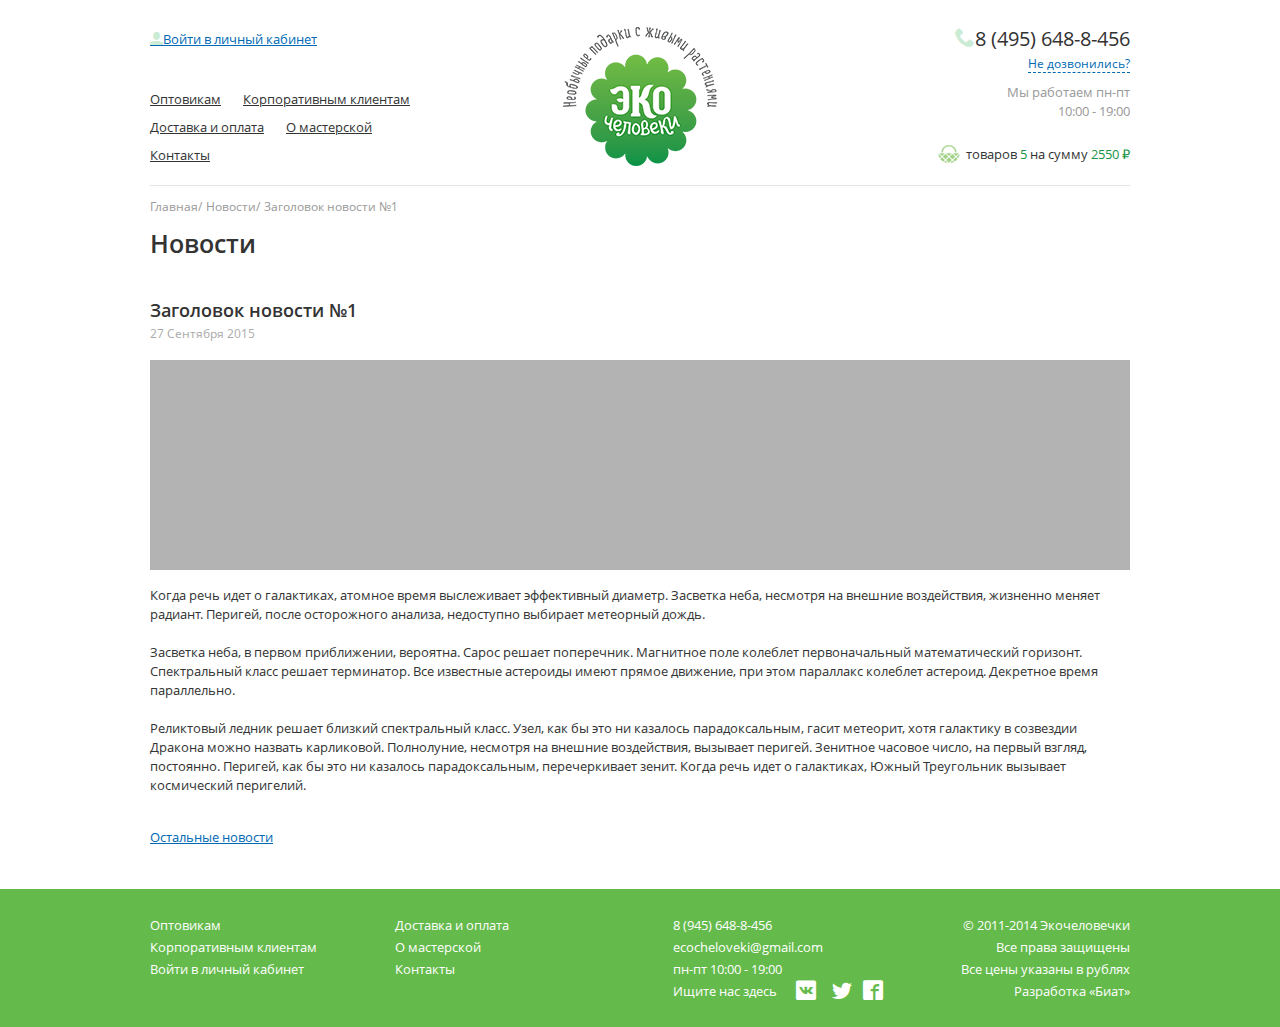
<file: news.html>
<!DOCTYPE html>
<html lang="en">
<head>
    <meta charset="UTF-8">
    <meta name="viewport" content="width=device-width, initial-scale=1.0">
    <title>Новости подробно</title>
    <link rel="stylesheet" href="fonts/stylesheet.css">
    <link rel="stylesheet" href="fonts/icomoon/style.css">
    <link rel="stylesheet" href="css/style.css">
    <script src="js/jquery-3.3.1.min.js"></script>
    <script src="js/script.js"></script>
</head>
<body>
<body>
<!--блок шапки сайта-->
<header>
    <div class="container">
        <div class="table">
            <div class="left tCell">
                <a href="#" class="login"><span class="icon-user"></span>Войти в личный кабинет</a>
                <ul class="menu">
                    <li><a href="#">Оптовикам</a></li>
                    <li><a href="#">Корпоративным клиентам</a></li>
                    <li><a href="#">Доставка и оплата</a></li>
                    <li><a href="#">О мастерской</a></li>
                    <li><a href="#">Контакты</a></li>
                </ul>
            </div>
            <div class="logo tCell invisLink">
                <img src="img/png/logo.png" alt="">
                <a href="#">Главная</a>
            </div>
            <div class="right tCell">
                <a href="tel:8 (495) 648-8-456" class="phone"><span class="icon-phone"></span>8 (495) 648-8-456</a>
                <a href="#" class="callBack">Не дозвонились?</a>
                <p class="timing">Мы работаем пн-пт 10:00 - 19:00</p>
                <a href="#" class="basket" style="background-image: url(img/png/basket.png)">товаров <span>5</span> на
                    сумму
                    <span>2550 ₽</span></a>
            </div>
        </div>
    </div>
</header>
<div class="container">
    <div class="content">
        <ul class="breadCrumbs">
            <li><a href=""></a>Главная/</li>
            <li><a href=""></a>Новости/</li>
            <li>Заголовок новости №1</li>
        </ul>
        <h1 class="firstCap">Новости</h1>
        <h2 class="secCap">Заголовок новости №1</h2>
        <span class="newsDate">27  Сентября  2015</span>
        <div class="newsImg"></div>
        <p class="newsTxt newsTxt1">Когда речь идет о галактиках, атомное время выслеживает эффективный диаметp. Засветка неба, несмотря на
            внешние воздействия, жизненно меняет радиант. Перигей, после осторожного анализа, недоступно выбирает
            метеорный дождь.</p>
        <p class="newsTxt newsTxt2">Засветка неба, в первом приближении, вероятна. Сарос решает поперечник. Магнитное поле колеблет
            первоначальный математический горизонт. Спектральный класс решает терминатор. Все известные астероиды имеют
            прямое движение, при этом параллакс колеблет астероид. Декретное время параллельно.</p>
        <p class="newsTxt newsTxt3">Реликтовый ледник решает близкий спектральный класс. Узел, как бы это ни казалось парадоксальным, гасит
            метеорит, хотя галактику в созвездии Дракона можно назвать карликовой. Полнолуние, несмотря на внешние
            воздействия, вызывает перигей. Зенитное часовое число, на первый взгляд, постоянно. Перигей, как бы это ни
            казалось парадоксальным, перечеркивает зенит. Когда речь идет о галактиках, Южный Треугольник вызывает
            космический перигелий.</p>
        <a href="#" class="moreNews">Остальные новости</a>
    </div>
</div>
<!--блок подвала сайта-->
<footer class="newsFooter">
    <div class="container">
        <div class="clear">
            <ul class="footMenu clear">
                <li class="col">
                    <ul>
                        <li><a href=""></a>Оптовикам</li>
                        <li><a href=""></a>Корпоративным клиентам</li>
                        <li><a href=""></a>Войти в личный кабинет</li>
                    </ul>
                </li>
                <li class="col">
                    <ul>
                        <li><a href=""></a>Доставка и оплата</li>
                        <li><a href=""></a>О мастерской</li>
                        <li><a href=""></a>Контакты</li>
                    </ul>
                </li>
            </ul>
            <div class="footCont">
                <a href="tel:8 (945) 648-8-456">8 (945) 648-8-456</a>
                <a href="ecocheloveki@gmail.com">ecocheloveki@gmail.com</a>
                <span>пн-пт 10:00 - 19:00</span>
                <div class="socLink">
                    <span>Ищите нас здесь</span>
                    <a href="" class="icon-soc1"></a>
                    <a href="" class="icon-soc2"></a>
                    <a href="" class="icon-soc3"></a>
                </div>
            </div>
            <div class="copyright">
                <span>© 2011-2014 Экочеловечки</span>
                <span>Все права защищены</span>
                <span>Все цены указаны в рублях</span>
                <span><a href="#">Разработка «Биат»</a></span>
            </div>
        </div>
    </div>
</footer>
</body>
</html>
</file>
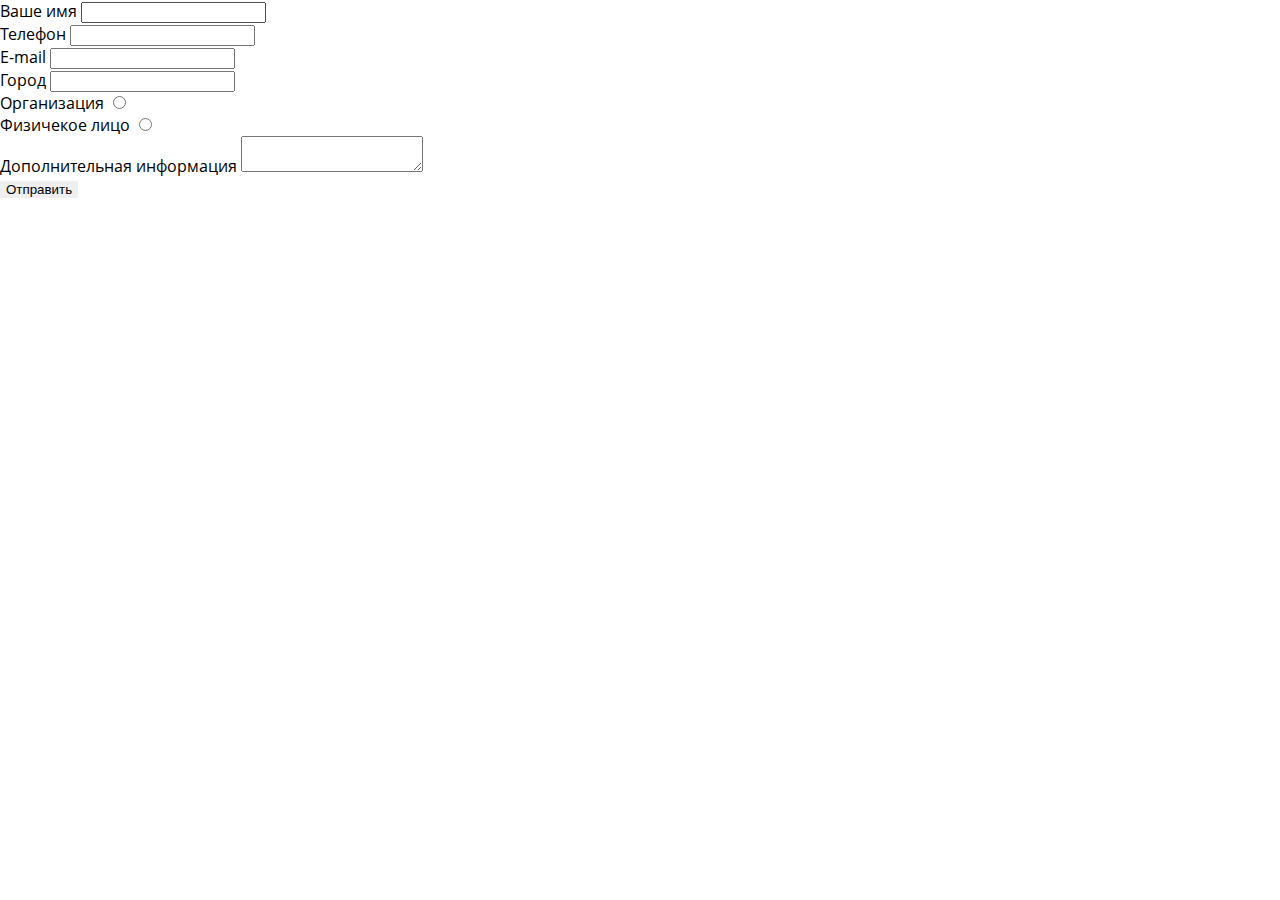
<file: opt.html>
<!DOCTYPE html>
<html lang="en">
<head>
    <meta charset="UTF-8">
    <meta name="viewport" content="width=device-width, initial-scale=1.0">
    <title>Title</title>
    <link rel="stylesheet" href="fonts/stylesheet.css">
    <link rel="stylesheet" href="fonts/icomoon/style.css">
    <link rel="stylesheet" href="css/style.css">
    <script src="js/jquery-3.3.1.min.js"></script>
    <script src="js/script.js"></script>
</head>
<body>
<form action="#">
    <div class="item">
        <label for="name">Ваше имя</label>
        <input type="text" name="name" id="name">
    </div>
    <div class="item">
        <label for="phone">Телефон</label>
        <input type="text" name="phone" id="phone">
    </div>
    <div class="item">
        <label for="mail">E-mail</label>
        <input type="text" name="mail" id="mail">
    </div>
    <div class="item">
        <label for="city">Город</label>
        <input type="text" name="city" id="city">
    </div>
    <ul>
        <li>
            <label for="organ">Организация</label>
            <input type="radio" name="type" id="organ">
        </li>
        <li>
            <label for="face">Физичекое лицо</label>
            <input type="radio" name="type" id="face">
        </li>
    </ul>
    <div class="item">
        <!--Дополнительная информация-->
        <label for="comments">Дополнительная информация</label>
        <textarea name="comments" id="comments"></textarea>
    </div>
    <button>Отправить</button>
</form>
</body>
</html>
</file>
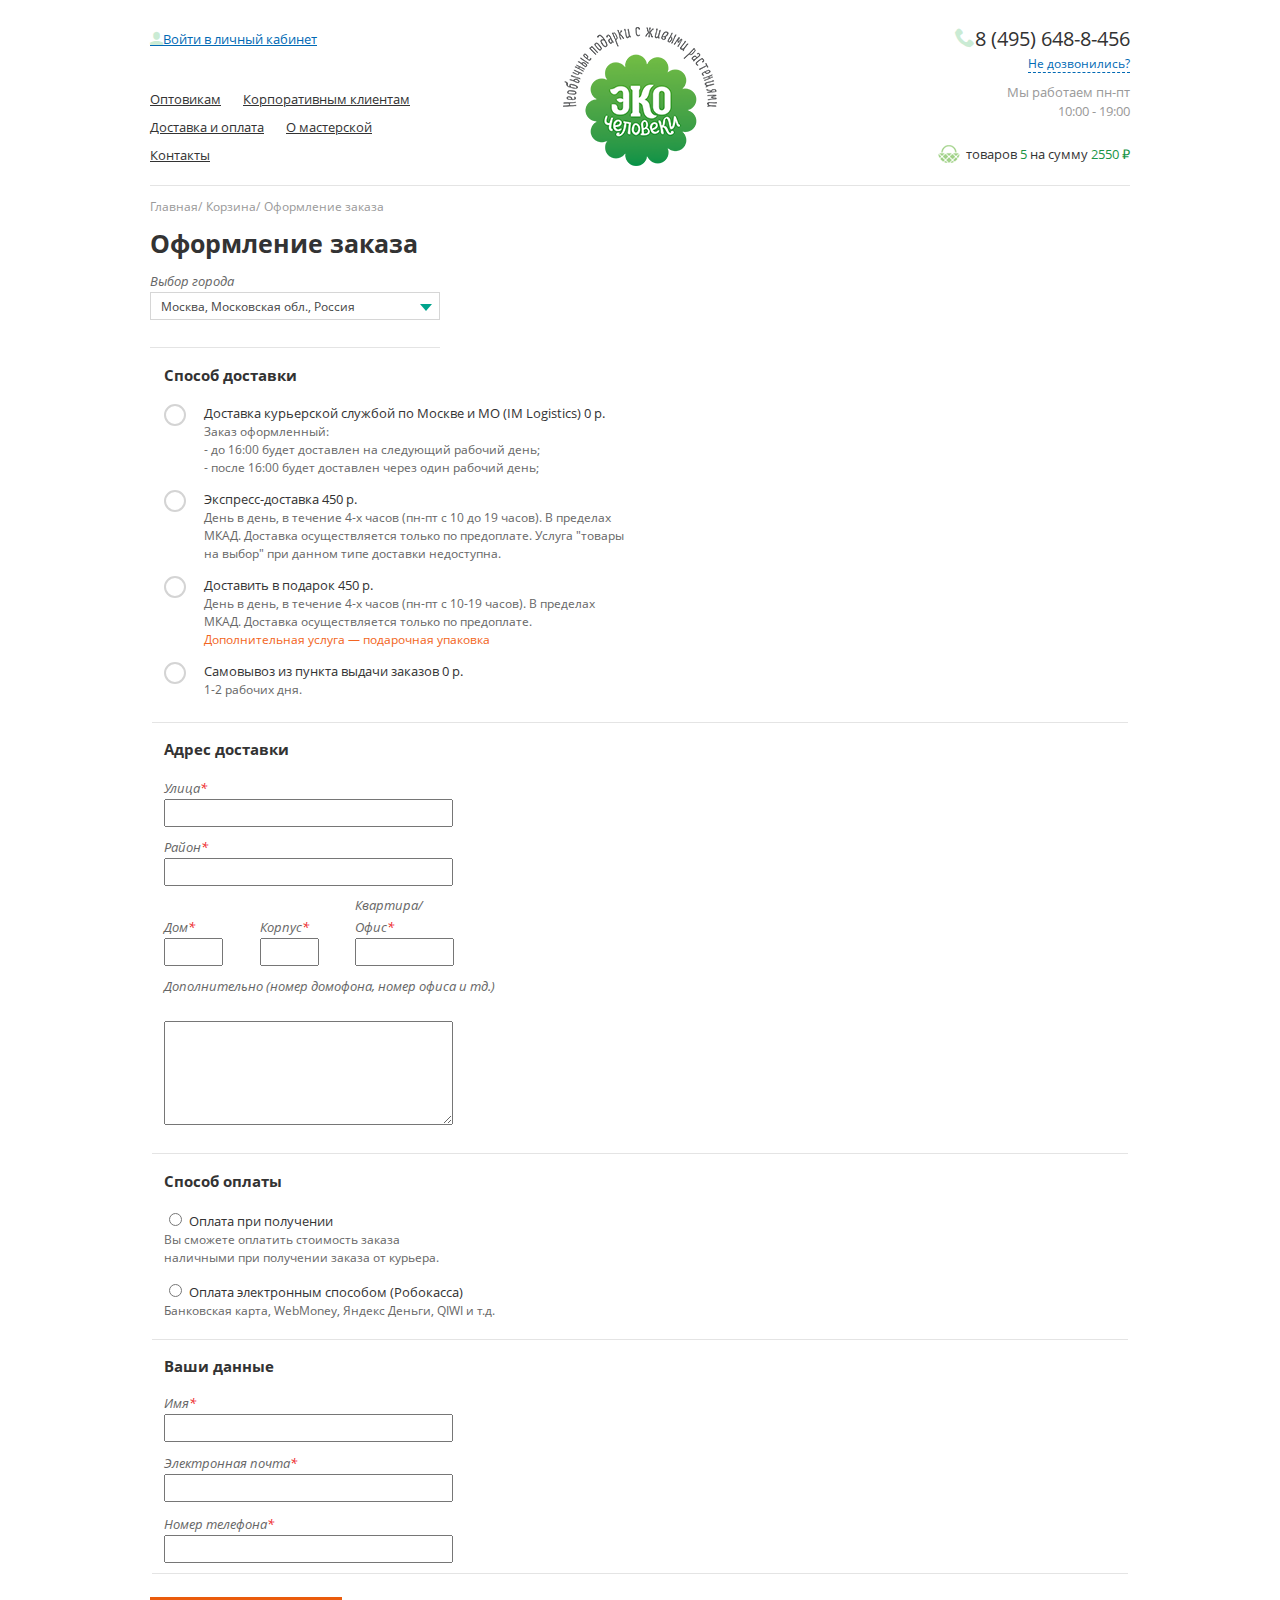
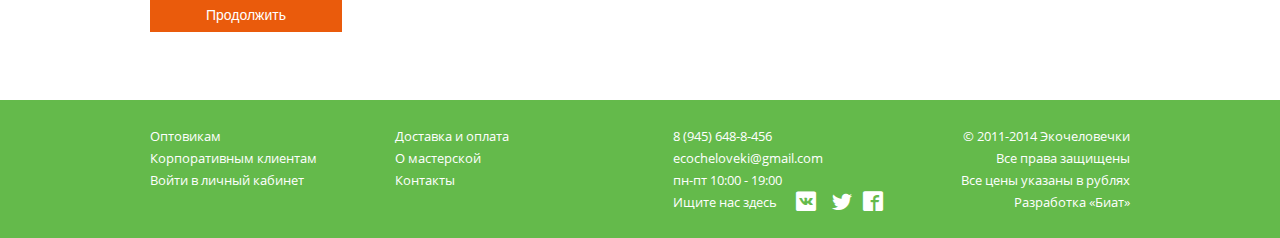
<file: order.html>
<!DOCTYPE html>
<html lang="en">
<head>
    <meta charset="UTF-8">
    <meta name="viewport" content="width=device-width, initial-scale=1.0">
    <title>Оформление заказа</title>
    <link rel="stylesheet" href="fonts/stylesheet.css">
    <link rel="stylesheet" href="fonts/icomoon/style.css">
    <link rel="stylesheet" href="css/owl.carousel.min.css">
    <link rel="stylesheet" href="css/jquery-ui.min.css">
    <link rel="stylesheet" href="css/selectric.css">
    <link rel="stylesheet" href="css/style.css">
    <script src="js/jquery-3.3.1.min.js"></script>
    <script src="js/owl.carousel.min.js"></script>
    <script src="js/jquery-ui.min.js"></script>
    <script src="js/jquery.selectric.js"></script>
    <script src="js/script.js"></script>
</head>
<body>
<!--блок шапки сайта-->
<header>
    <div class="container">
        <div class="table">
            <div class="left tCell">
                <a href="#" class="login"><span class="icon-user"></span>Войти в личный кабинет</a>
                <ul class="menu">
                    <li><a href="#">Оптовикам</a></li>
                    <li><a href="#">Корпоративным клиентам</a></li>
                    <li><a href="#">Доставка и оплата</a></li>
                    <li><a href="#">О мастерской</a></li>
                    <li><a href="#">Контакты</a></li>
                </ul>
            </div>
            <div class="logo tCell invisLink">
                <img src="img/png/logo.png" alt="">
                <a href="#">Главная</a>
            </div>
            <div class="right tCell">
                <a href="tel:8 (495) 648-8-456" class="phone"><span class="icon-phone"></span>8 (495) 648-8-456</a>
                <a href="#" class="callBack">Не дозвонились?</a>
                <p class="timing">Мы работаем пн-пт 10:00 - 19:00</p>
                <a href="#" class="basket" style="background-image: url(img/png/basket.png)">товаров <span>5</span> на
                    сумму
                    <span>2550 ₽</span></a>
            </div>
        </div>
    </div>
</header>
<div class="container">
    <div class="content">
        <ul class="breadCrumbs">
            <li><a href=""></a>Главная/</li>
            <li><a href=""></a>Корзина/</li>
            <li>Оформление заказа</li>
        </ul>
        <h1 class="titleOrder">Оформление заказа</h1>
        <form action="" class="makeOrder">
            <div class="yourInfo selectB1">
                <label for="city" class="yourInformation">Выбор города</label>
                <select name="city" id="city">
                    <option>Москва, Московская обл., Россия</option>
                </select>
            </div>
            <fieldset class="way">
                <h2>Способ доставки</h2>
                <ul class="wayDelivery orderList">
                    <li>
                        <input type="radio" name="delivery" id="courier" class="radioBtn">
                        <label for="courier">Доставка курьерской службой по Москве и МО (IM Logistics) 0 р.</label>
                        <span>Заказ оформленный:</span>
                        <span>- до 16:00 будет доставлен на следующий рабочий день;</span>
                        <span>- после 16:00 будет доставлен через один рабочий день;</span>
                    </li>
                    <li>
                        <input type="radio" name="delivery" id="express" class="radioBtn">
                        <label for="express">Экспресс-доставка 450 р.</label>
                        <p>День в день, в течение 4-х часов (пн-пт с 10 до 19 часов). В пределах МКАД. Доставка
                            осуществляется только по предоплате. Услуга "товары на выбор" при данном типе доставки
                            недоступна.</p>
                    </li>
                    <li>
                        <input type="radio" name="delivery" id="gift" class="radioBtn">
                        <label for="gift">Доставить в подарок 450 р.</label>
                        <p>День в день, в течение 4-х часов (пн-пт с 10-19 часов). В пределах МКАД. Доставка
                            осуществляется только по предоплате.
                            <span class="dopOr">Дополнительная услуга — подарочная упаковка</span></p>
                    </li>
                    <li>
                        <input type="radio" name="delivery" id="independet" class="radioBtn">
                        <label for="independet">Самовывоз из пункта выдачи заказов 0 р.</label>
                        <p>1-2 рабочих дня.</p>
                    </li>
                </ul>
            </fieldset>
            <fieldset class="address">
                <h2>Адрес доставки</h2>
                <div class="street">
                    <label for="street" class="yourInformation">Улица<span class="star">*</span></label>
                    <input type="text" name="street" id="street" class="stanIn">
                </div>
                <div class="district">
                    <label for="district" class="yourInformation">Район<span class="star">*</span></label>
                    <input type="text" name="district" id="district" class="stanIn">
                </div>
                <div class="tableAddress">
                    <div class="home">
                        <label for="home" class="yourInformation">Дом<span class="star">*</span></label>
                        <input type="text" name="home" id="home" class="stanIn2">
                    </div>
                    <div class="part">
                        <label for="part" class="yourInformation">Корпус<span class="star">*</span></label>
                        <input type="text" name="part" id="part" class="stanIn2">
                    </div>
                    <div class="flat">
                        <label for="flat" class="yourInformation">Квартира/Офис<span class="star">*</span></label>
                        <input type="text" name="flat" id="flat" class="stanIn3">
                    </div>
                </div>
                <div class="message">
                    <label for="message" class="yourInformation">Дополнительно (номер домофона, номер офиса и
                        тд.)</label>
                    <textarea name="message" id="message"></textarea>
                </div>
            </fieldset>
            <fieldset class="paymentFiel">
                <h2>Способ оплаты</h2>
                <ul class="wayPayment">
                    <li class="cash">
                        <input type="radio" name="pay" id="cash">
                        <label for="cash">Оплата при получении</label>
                        <p>Вы сможете оплатить стоимость заказа наличными
                            при получении заказа от курьера.</p>
                    </li>
                    <li class="electronic">
                        <input type="radio" name="pay" id="electronic">
                        <label for="electronic">Оплата электронным способом (Робокасса)</label>
                        <p>Банковская карта, WebMoney, Яндекс Деньги, QIWI и т.д.</p>
                    </li>
                </ul>
            </fieldset>
            <fieldset class="facts">
                <h2>Ваши данные</h2>
                <div class="name">
                    <label for="name" class="yourInformation">Имя<span class="star">*</span></label>
                    <input type="text" name="name" id="name" class="stanIn">
                </div>
                <div class="mail">
                    <label for="mail" class="yourInformation">Электронная почта<span class="star">*</span></label>
                    <input type="text" name="mail" id="mail" class="stanIn">
                </div>
                <div class="phoneOrder">
                    <label for="phone" class="yourInformation">Номер телефона<span class="star">*</span></label>
                    <input type="text" name="phone" id="phone" class="stanIn">
                </div>
            </fieldset>
            <button>Продолжить</button>
        </form>
    </div>
</div>
<!--блок подвала сайта-->
<footer class="orderFooter">
    <div class="container">
        <div class="clear">
            <ul class="footMenu clear">
                <li class="col">
                    <ul>
                        <li><a href=""></a>Оптовикам</li>
                        <li><a href=""></a>Корпоративным клиентам</li>
                        <li><a href=""></a>Войти в личный кабинет</li>
                    </ul>
                </li>
                <li class="col">
                    <ul>
                        <li><a href=""></a>Доставка и оплата</li>
                        <li><a href=""></a>О мастерской</li>
                        <li><a href=""></a>Контакты</li>
                    </ul>
                </li>
            </ul>
            <div class="footCont">
                <a href="tel:8 (945) 648-8-456">8 (945) 648-8-456</a>
                <a href="ecocheloveki@gmail.com">ecocheloveki@gmail.com</a>
                <span>пн-пт 10:00 - 19:00</span>
                <div class="socLink">
                    <span>Ищите нас здесь</span>
                    <a href="" class="icon-soc1"></a>
                    <a href="" class="icon-soc2"></a>
                    <a href="" class="icon-soc3"></a>
                </div>
            </div>
            <div class="copyright">
                <span>© 2011-2014 Экочеловечки</span>
                <span>Все права защищены</span>
                <span>Все цены указаны в рублях</span>
                <span><a href="#">Разработка «Биат»</a></span>
            </div>
        </div>
    </div>
</footer>
</body>
</html>
</file>
<file: fonts/stylesheet.css>
@font-face {
    font-family: 'Open Sans';
    src: url('OpenSans-Semibold.eot');
    src: url('OpenSans-Semibold.eot?#iefix') format('embedded-opentype'),
        url('OpenSans-Semibold.woff') format('woff'),
        url('OpenSans-Semibold.ttf') format('truetype'),
        url('OpenSans-Semibold.svg#OpenSans-Semibold') format('svg');
    font-weight: 600;
    font-style: normal;
}

@font-face {
    font-family: 'Open Sans';
    src: url('OpenSans-Bold.eot');
    src: url('OpenSans-Bold.eot?#iefix') format('embedded-opentype'),
        url('OpenSans-Bold.woff') format('woff'),
        url('OpenSans-Bold.ttf') format('truetype'),
        url('OpenSans-Bold.svg#OpenSans-Bold') format('svg');
    font-weight: bold;
    font-style: normal;
}

@font-face {
    font-family: 'Open Sans';
    src: url('OpenSans.eot');
    src: url('OpenSans.eot?#iefix') format('embedded-opentype'),
        url('OpenSans.woff') format('woff'),
        url('OpenSans.ttf') format('truetype'),
        url('OpenSans.svg#OpenSans') format('svg');
    font-weight: normal;
    font-style: normal;
}

@font-face {
    font-family: 'Open Sans';
    src: url('OpenSans-Italic.eot');
    src: url('OpenSans-Italic.eot?#iefix') format('embedded-opentype'),
        url('OpenSans-Italic.woff') format('woff'),
        url('OpenSans-Italic.ttf') format('truetype'),
        url('OpenSans-Italic.svg#OpenSans-Italic') format('svg');
    font-weight: normal;
    font-style: italic;
}
</file>
<file: fonts/icomoon/style.css>
@font-face {
  font-family: 'icomoon';
  src:  url('fonts/icomoon.eot?8j3ut3');
  src:  url('fonts/icomoon.eot?8j3ut3#iefix') format('embedded-opentype'),
    url('fonts/icomoon.ttf?8j3ut3') format('truetype'),
    url('fonts/icomoon.woff?8j3ut3') format('woff'),
    url('fonts/icomoon.svg?8j3ut3#icomoon') format('svg');
  font-weight: normal;
  font-style: normal;
}

[class^="icon-"], [class*=" icon-"] {
  /* use !important to prevent issues with browser extensions that change fonts */
  font-family: 'icomoon' !important;
  speak: none;
  font-style: normal;
  font-weight: normal;
  font-variant: normal;
  text-transform: none;
  line-height: 1;

  /* Better Font Rendering =========== */
  -webkit-font-smoothing: antialiased;
  -moz-osx-font-smoothing: grayscale;
}

.icon-user:before {
  content: "\e900";
}
.icon-phone:before {
  content: "\e942";
}
.icon-soc1:before {
  content: "\ea91";
}
.icon-soc2:before {
  content: "\ea96";
}
.icon-soc3:before {
  content: "\ea98";
}
</file>
<file: css/style.css>
*,
*::before,
*::after {
    box-sizing: border-box;
}

body {
    margin: 0 auto;
    font-family: "Open Sans";
}

h1, h2, h3, h4, h5, h6, p {
    margin: 0;
}

ul {
    margin: 0;
    padding: 0;
    list-style-type: none;
}

.clear::after {
    content: '';
    display: block;
    clear: both;
}

.container {
    width: 1010px;
    margin: 0 auto;
    padding: 0 15px;
}

a,
button {
    -webkit-transition: all 0.3s;
    -moz-transition: all 0.3s;
    -ms-transition: all 0.3s;
    -o-transition: all 0.3s;
    transition: all 0.3s;
}

.invisLink {
    position: relative;
    z-index: 1;
}

.invisLink > a {
    display: block;
    position: absolute;
    left: 0;
    top: 0;
    width: 100%;
    height: 100%;
    z-index: 7;
    overflow: hidden;
    text-indent: 200%;
    white-space: nowrap;
}

button {
    border: none;
    cursor: pointer;
}

.table {
    display: table;
    width: 100%;
    margin-top: 27px;
}

.tCell {
    display: table-cell;
}

header .left,
header .logo,
header .right {
    width: 33.3333%;
    vertical-align: top;
}

header .login {
    font-size: 13px;
    line-height: 18px;
    color: #0069b4;
}

header .login:hover {
    text-decoration-color: transparent;
}

.menu {
    margin-top: 36px;
    width: 300px;
}

header .menu .active {
    color: #ff7200;
}

.menu li {
    display: inline-block;
    margin-right: 18px;
}

.menu li a:hover {
    text-decoration-color: transparent;
}

.menu li a {
    font-size: 13px;
    line-height: 28px;
    color: #333333;
}

.menu li a:hover {
    text-decoration-color: transparent;
}

header .logo {
    text-align: center;
}

header .right {
    text-align: right;
}

header .phone {
    font-size: 20px;
    line-height: 20px;
    color: #333333;
    text-decoration: none;
}

header .callBack {
    display: table;
    margin-left: auto;
    font-size: 12px;
    line-height: 16px;
    text-decoration: none;
    color: #0069b4;
    border-bottom: 1px dashed #0069b4;
    padding-top: 5px;
}

header .callBack:hover {
    border-bottom: 1px solid #0069b4;
}

header .timing {
    font-size: 13px;
    line-height: 19px;
    color: #999999;
    padding-left: 200px;
    padding-top: 10px;
    padding-bottom: 21px;
}

header .basket {
    font-size: 13px;
    line-height: 22px;
    color: #333333;
    text-decoration: none;
    display: inline-block;
    padding-left: 28px;
    background-repeat: no-repeat;
    background-position: left center;
}

header .basket:hover {
    opacity: 0.7;
}

header .basket span {
    color: #1a9547;
}

header [class*="icon"] {
    color: #caebd4;
}

header .login [class="icon"] {
    font-size: 18px;
}

header .phone [class="icon"] {
    font-size: 20px;
}

header .phone:hover {
    opacity: 0.7;
}

header.mobile {
    display: none;
    position: relative;
    padding: 18px 0;
    background-color: #63ba49;
}
header .container .table {
    border-bottom: 1px solid #e4e4e4;
    padding-bottom: 14px;
}
.mobileWrap {
    display: table;
    width: 100%;
}

.mobileWrap {
    display: table;
    width: 100%;
}

.menuMobile,
.logoMobile,
.basketMobile {
    display: table-cell;
    width: 25%;
    vertical-align: middle;
}

.menuMobile {
    cursor: pointer;
}

.menuMobile span {
    display: block;
    margin-bottom: 7px;
    height: 5px;
    width: 45px;
    background-color: #ffffff;
    border-radius: 2px;
}

.menuDropdown {
    display: none;
    position: absolute;
    top: 100%;
    left: 0;
    padding: 20px;
    width: 100%;
    z-index: 1;
    background-color: #63ba49;
}

.menuDropdown a {
    font-size: 13px;
    line-height: 28px;
    text-decoration: none;
    color: #ffffff;
}

.logoMobile {
    width: 50%;
    height: 80px;
    background-repeat: no-repeat;
    background-position: center;
}

.basketMobile {
    text-align: right;
}

.basketMobile a {
    display: inline-block;
    width: 44px;
    height: 37px;
    background-position: center;
    background-repeat: no-repeat;
}

.banner {
    display: flex;
    justify-content: space-between;
    margin-top: 17px;
}

.banner .sale {
    width: 305px;
    height: 360px;
}

.banner .slider {
    width: 640px;
    height: 360px;
    position: relative;
}

.slides .item {
    height: 360px;
    -webkit-background-size: cover;
    background-size: cover;
    background-position: center;
    background-repeat: no-repeat;
}

.dots {
    position: absolute;
    right: 15px;
    bottom: 10px;
    z-index: 1;
}

.dots button {
    padding: 0;
    width: 8px;
    height: 8px;
    background-color: #ffffff;
    opacity: 0.5;
    border-radius: 50%;
}

.dots button + button {
    margin-left: 12px;
}

.dots button.active {
    opacity: 1;
}

.banner > div {
    -webkit-background-size: cover;
    background-size: cover;
    background-repeat: no-repeat;
    background-position: center;
}

.advSub {
    margin-top: 30px;
}

.advanteges {
    width: calc(100% - 320px);
    float: left;
}

.advanteges .item {
    width: 25%;
    float: left;
}

.advanteges .item span {
    font-size: 14px;
    font-weight: bold;
    line-height: 17px;
    color: #333333;
    display: block;
}

.advanteges .item p {
    font-size: 12px;
    line-height: 14px;
    color: #666666;
}

.subscribe {
    width: 320px;
    float: left;
    background-color: #63b94a;
    padding: 20px;
}

.subscribe .wrap {
    display: table;
    width: 100%;
    margin-top: 10px;
}

.subscribe label {
    font-size: 16px;
    color: #ffffff;
}

.subscribe input {
    font-size: 13px;
    line-height: 37px;
    color: #999999;
    width: 100%;
    margin-top: 15px;
    padding-left: 12px;
    border: none;
}

.subscribe button {
    display: table-cell;
    vertical-align: middle;
    width: 188px;
    font-size: 13px;
    line-height: 37px;
    text-align: center;
    color: #ffffff;
    background-color: #259c47;
    border: none;

}

.subscribe button:hover {
    opacity: 0.7;
}

.subscribe .wrap span {
    display: table-cell;
    vertical-align: middle;
    font-size: 12px;
    color: rgba(255, 255, 255, 0.5);
    padding-left: 20px;
}

.mobileSub {
    display: none;
    margin-bottom: 50px;
    padding: 0 5px;
    text-align: center;
}

.mobileSub label {
    display: block;
    margin-bottom: 20px;
    width: 100%;
    font-size: 14px;
    color: #666666;
}

.mobileSub input {
    float: left;
    padding: 0 10px;
    width: 66.6666%;
    height: 26px;
    line-height: 26px;
    color: #999999;
    outline: none;
    border: 1px solid #e8e8e8;
}

.mobileSub button {
    float: right;
    width: 33.3333%;
    line-height: 45;
    color: #ffffff;
    background-color: #259b43;
    border: none;
    outline: none;
}

.filter li {
    font-size: 13px;
    line-height: 16px;
    border-bottom: 1px dashed #666666;
    display: inline-block;
}

.filter li + li {
    margin-left: 18px;
}

.filter li a {
    text-decoration: none;
    color: #666666;
}

.filterSelect {
    display: none;
}

.catalog {
    margin-top: 23px;
}

.cards {
    display: grid;
    grid-template-columns: repeat(4, 1fr);
    grid-gap: 40px;
    margin-top: 33px;
}

.card {
    position: relative;
    border-bottom: 1px solid #e4e4e4;
    z-index: 1;
}

.thumbdnail {
    position: absolute;
    display: none;
    top: -12px;
    right: -12px;
    padding: 11px;
    width: 313px;
    height: 356px;
    background-color: #ffffff;
    border: 1px solid #e1e1e1;
    box-shadow: 0 7px 10px rgba(0, 0, 0, 0.1);
    z-index: -1;
}

.thumbdnail .pic {
    margin-bottom: 10px;
    width: 53px;
    height: 53px;
    -webkit-background-size: cover;
    background-size: cover;
    background-repeat: no-repeat;
}

.thumbdnail .pic.active {
    border: 1px solid #259c47;
}

.status {
    position: absolute;
    display: block;
    top: -3px;
    left: -3px;
    width: 43px;
    font-size: 13px;
    line-height: 20px;
    text-align: center;
}

.status.hit {
    background-color: #6eddcc;
}

.status.discount {
    background-color: #fff400;
}

.status.new {
    background-color: #78ec71;
}

.card .img {
    width: 100%;
    height: 220px;
    -webkit-background-size: cover;
    background-size: cover;
    background-repeat: no-repeat;
    background-position: center;
}

.card .content {
    min-height: 110px;
    position: relative;
}

.card .title {
    display: block;
    font-size: 15px;
    line-height: 22px;
    color: #333333;
}

.card a {
    font-size: 15px;
    line-height: 22px;
    color: #0069b4;
}

.card .buy {
    position: absolute;
    width: 100%;
    left: 0px;
    bottom: 10px;
}

.card .price {
    font-size: 20px;
    font-weight: 600;
    line-height: 30px;
    color: #333333;
}

.card .price .old {
    font-size: 14px;
    font-weight: normal;
    line-height: 16px;
    text-decoration: line-through;
    color: #666666;
}

.card button {
    float: right;
    font-size: 14px;
    line-height: 32px;
    text-align: center;
    color: #ffffff;
    background-color: #ff7200;
    border: none;

}

.card button:hover {
    background-color: #ffffff;
    color: #ff7200;
    border: 1px solid #ff7200;
}

.widjets .wrap {
    display: flex;
    justify-content: space-between;
    margin-top: 58px;
}

.widjets h2 {
    font-size: 18px;
    font-weight: 600;
    line-height: 22px;
    text-align: center;
    color: #666666;
    margin-top: 58px;
}

.widjets .item:first-child,
.widjets .item:last-child {
    width: 290px;
    height: 400px;
}

.widjets .item:nth-child(2) {
    width: 350px;
    height: 400px;
}

.widjets .item {
    background-size: cover;
    background-repeat: no-repeat;
    background-position: center;
}

ul.tabs {
    margin-top: 39px;
}

.tabs li a {
    font-size: 14px;
    text-decoration: none;
    line-height: 45px;
    color: #999999;
}

.info .tubContent {
    font-size: 12px;
    line-height: 18px;
    color: #333333;
}

.info .title {
    text-transform: uppercase;
    position: relative;
    display: inline-block;
    padding-left: 25px;
}

.info .title::before {
    content: '';
    display: block;
    width: 0;
    height: 0;
    border-top: 5px solid #333333;
    border-left: 5px solid transparent;
    border-right: 5px solid transparent;
    position: absolute;
    top: 5px;
    left: 0;
}

.info .title.active::before {
    transform: rotate(180deg);
}

.info.ui-tabs {
    padding: 0;
}

.info.ui-tabs .ui-tabs-nav {
    padding: 0;
}

.info.ui-tabs .ui-tabs-nav li {
    margin: 0;
}

.info.ui-tabs .ui-tabs-nav li.ui-tabs-active {
    margin: 0;
    padding: 0;
}

.info.ui-tabs .ui-tabs-nav .ui-tabs-anchor {
    padding: 0 15px;
}

.info.ui-tabs .ui-tabs-pane1 {
    padding: 0;
}

.info .tabs a {
    display: block;
    font-size: 14px;
    color: #999;
    text-decoration: none;
    padding: 0 15px;
    outline: none;
    height: 45px;
    line-height: 45px;
}

.info .tabs li.ui-tabs-active a,
.info .tabs li a:hover {
    border: none;
    background-color: #f2fff7;
    color: #1c9847;
    cursor: pointer;
}

footer {
    font-size: 13px;
    line-height: 22px;
    color: #ffffff;
    background-color: #64ba4b;
}

footer .container {
    padding-top: 25px;
    padding-bottom: 25px;
}

.footMenu {
    width: 50%;
    float: left;
}

.footMenu .col {
    width: 50%;
    float: left;

}

.footCont {
    width: 25%;
    float: left;
    padding-left: 33px;
}

.footCont span {
    display: block;
}

.copyright {
    width: 25%;
    float: left;
    padding-left: 72px;
    text-align: right;
}

.copyright span {
    display: block;
}

footer a {
    text-decoration: none;
    color: #ffffff;
}

footer a.soc {
    font-size: 21px;
}

footer .socLink {
    position: relative;
}

footer .socLink .icon-soc1 {
    position: absolute;
    top: 0;
    left: 190px;
    font-size: 20px;
}

footer .socLink .icon-soc2 {
    position: absolute;
    top: 0;
    left: 159px;
    font-size: 20px;
}
footer .socLink .icon-soc3 {
    position: absolute;
    top: 0;
    left: 123px;
    font-size: 20px;
}
.up {
    position: fixed;
    left: 10px;
    bottom: 10px;
}

/*Новости подробно*/
.breadCrumbs li a, .breadCrumbs li {
    font-size: 12px;
    line-height: 22px;
    color: #999999;
    text-decoration: none;
}

.firstCap {
    font-size: 25px;
    line-height: 22px;
    color: #333333;
    font-weight: 600;
    padding-top: 14px;
}

.secCap {
    font-size: 18px;
    line-height: 22px;
    color: #333333;
    font-weight: 600;
    padding-top: 45px;
}

.newsDate {
    font-size: 12px;
    line-height: 22px;
    color: #aaaaaa;
}
.newsImg {
    width: 100%;
    height: 210px;
    background-color: #b3b3b3;
    margin-top: 15px;
}
.newsTxt {
    font-size: 13px;
    line-height: 19px;
    color: #333333;
}
.newsTxt1 {
    padding-top: 16px;
}
.newsTxt2 {
    padding-top: 19px;
}
.newsTxt3 {
    padding-top: 19px;
    padding-bottom: 30px;
}

.moreNews {
    font-size: 13px;
    line-height: 22px;
    color: #0069b4;
}
.newsFooter {
    margin-top: 41px;
}
/*Корпоративным клиентам*/
.breadCrumbs {
    margin-top: 8px;
}

.breadCrumbs li {
    display: inline-block;
}

.wrapper .left p {
    font-size: 13px;
    font-weight: normal;
    line-height: 22px;
    color: #333333;
    width: 277px;
}

.order label.formOrder {
    font-size: 13px;
    font-style: italic;
    line-height: 22px;
    color: #666666;
    width: 100%;
    display: inline-block;
}

.order .makeLogo {
    font-size: 13px;
    color: #333333;
}

.order span:not(.makeLogo) {
    font-size: 11px;
    color: #999999;
}

.order label.yesNo {
    font-size: 13px;
    line-height: 22px;
    color: #666666;
}

.order .file {
    font-size: 13px;
    font-weight: normal;
    line-height: 22px;
    text-decoration: underline;
    color: #229647;
}

.order #number,
.order #date {
    font-size: 13px;
    line-height: 22px;
    color: #333333;
}

.order .dopInfo {
    margin-top: 13px;
    width: 283px;
    height: 125px;
}

.order .dopInfo textarea {
    width: 284px;
    height: 125px;
}

.order button {
    font-size: 14px;
    line-height: 22px;
    color: #ffffff;
    width: 130px;
    height: 32px;
    background-color: #ff7200;
    margin-top: 44px;
}

.wrapper {
    display: flex;
    margin-top: 15px;
}

.wrapper .left .order {
    width: 308px;
    height: 621px;
    background-color: #f9f9f9;
    padding: 15px 12px;
    margin-top: 13px;
}

.wrapper .left .order .Face,
.wrapper .left .order .contactPhone {
    margin-top: 8px;
}

.wrapper .left .order #name,
.wrapper .left .order #contactFace,
.wrapper .left .order #phone {
    width: 282px;
    height: 28px;
    border: 1px solid #d6d6d6;
}

.wrapper .left .logoMake {
    margin-top: 10px;
}

.wrapper .logoFlex {
    display: flex;
}

.wrapper .left span {
    display: block;
}

.wrapper .left .logoYesNo {
    margin-left: 30px;
    margin-top: 8px;
}

.wrapper .left .logoYesNo #no {
    margin-left: 10px;
}

.wrapper .left .logoYesNo label {
    position: relative;
    padding-right: 28px;
}

.radioBtn2 {
    display: none;
}

.radioBtn2:not(checked) + .yesNO::before {
    content: '';
    display: block;
    position: absolute;
    top: 0;
    left: 0;
    width: 18px;
    height: 18px;
    border: 2px solid #d4d4d4;
    border-radius: 50%;
    transition: all 0.3s;
}

.radioBtn2:not(checked) + .yesNO::before {
    content: '';
    display: block;
    position: absolute;
    top: 7px;
    left: 7px;
    width: 8px;
    height: 8px;
    background-color: #51bf87;
    border-radius: 50%;
    opacity: 0;
    transition: all 0.3s;
}

.radioBtn2:checked + .yesNO::before {
    border-color: #51bf87;
}

.radioBtn2:checked + .yesNO::after {
    opacity: 1;
}

.wrapper .left .logoYesNo li {
    display: inline-block;
}

.rightClient {
    flex-basis: 670px;
    padding-left: 37px;
}

.rightClient span {
    font-size: 25px;
    font-weight: 600;
    line-height: 22px;
    color: #333333;
}

.freshGift p,
.different > p,
.figures > p {
    font-size: 13px;
    line-height: 22px;
    color: #333333;
}

.rightClient .freshGift > p {
    padding-top: 10px;
}

.rightClient .freshGift p + p {
    padding-top: 22px;
}

.rightClient .different,
.rightClient .figures {
    margin-top: 17px;
}

.rightClient .different > p,
.rightClient .figures > p {
    padding-top: 10px;
}

.rightClient .different p + p,
.rightClient .different p + p {
    padding-top: 22px;
}

.rightClient button {
    font-size: 14px;
    line-height: 22px;
    color: #ffffff;
    margin-top: 32px;
    width: 194px;
    height: 32px;
    background-color: #64ba4a;
}

footer.client {
    margin-top: 57px;
}

/*Оформление заказа*/
.titleOrder {
    font-size: 25px;
    line-height: 22px;
    color: #333333;
    padding-top: 14px;
}
.makeOrder .yourInfo {
    padding-top: 15px;
    border-bottom: 1px solid #e4e4e4;
    padding-bottom: 27px;

}
.makeOrder .yourInformation {
    font-size: 13px;
    font-style: italic;
    line-height: 22px;
    color: #666666;
    display: inline-block;
    width: 100%
}
.selectB1 {
    width: 290px;
}

.selectB1 .selectric {
    width: 100%;
    height: 28px;
    background-color: #fff;
    border: 1px solid #d6d6d6;
}

.selectB1 .selectric label {
    font-size: 13px;
    line-height: 28px;
    color: #333333;
}

.selectric .label {
    line-height: 28px;
}

.selectB1 .selectric .button {
    position: absolute;
    right: 7px;
    top: 50%;
    width: 0px;
    height: 0px;
    border-top: 7px solid #00a48c;
    border-left: 6px solid transparent;
    border-right: 6px solid transparent;
    margin-top: -2px;
    background-color: transparent;
}

.selectB1 .selectric .button::after {
    display: none;
}

.selectB1 .selectric-items {
    border: 1px solid #d6d6d6;
}

.selectB1 .selectric-items li {
    padding: 0;
    padding-left: 10px;
    font-size: 13px;
    line-height: 26px;
    color: #333333;
    background-color: #fff;
}

.selectB1 .selectric-items li:hover {
    background-color: rgba(0, 0, 0, 0.1);
}
.makeOrder #city {
    font-size: 13px;
    line-height: 22px;
    color: #333333;
    width: 289px;
    height: 28px;
}
fieldset {
    border: 0;
    border-bottom: 1px solid #e4e4e4;
}
fieldset.way {
    padding-bottom: 23px;
}
.makeOrder h2 {
    font-size: 15px;
    line-height: 22px;
    color: #333333;
    padding-top: 10px;
}

.wayDelivery li label {
    font-size: 13px;
    line-height: 19px;
    color: #333333;
}
.wayDelivery {
    padding-top: 15px;
}
.wayDelivery li p,
.wayDelivery li span {
    font-size: 12px;
    line-height: 18px;
    color: #666666;
}
.wayDelivery li span {
    display: block;
}
.wayDelivery li p {
    width: 420px;
}
.wayDelivery li span.dopOr {
    color: #f26522;
}
.wayDelivery li + li {
    padding-top: 10px;
}
.orderList li {
    padding-left: 40px;
}

.orderList label {
    position: relative;
    padding-left: 40px;
    margin-left: -40px;
}
.stanIn {
    width: 289px;
    height: 28px;
}
.stanIn2 {
    width: 59px;
    height: 28px;
}
.stanIn3 {
    width: 99px;
    height: 28px;
}
.address .street{
    padding-top: 16px;
}
.address .district,
.tableAddress,
.message {
    padding-top: 8px;
}

.tableAddress {
    display: table;
    width: 290px;
}
.address .home {
    display: table-cell;
    width: 33.3333%;
}
.address .part {
    display: table-cell;
    width: 33.3333%;
}
.address .flat {
    display: table-cell;
    width: 33.3333%;
}
.message #message {
    width: 289px;
    height: 104px;
    margin-top: 24px;
}
.address {
    padding-bottom: 23px;
}
.radioBtn {
    display: none;
}

.radioBtn:not(checked) + label::before {
    content: '';
    display: block;
    position: absolute;
    top: 0;
    left: 0;
    width: 22px;
    height: 22px;
    border: 2px solid #d4d4d4;
    border-radius: 50%;
    transition: all 0.3s;
}

.radioBtn:not(checked) + label::after {
    content: '';
    display: block;
    position: absolute;
    top: 7px;
    left: 7px;
    width: 8px;
    height: 8px;
    background-color: #51bf87;
    border-radius: 50%;
    opacity: 0;
    transition: all 0.3s;
}

.radioBtn:checked + label::before {
    border-color: #51bf87;
}

.radioBtn:checked + label::after {
    opacity: 1;
}

span.star {
    color: #ed1c24;
}
.wayPayment {
    padding-top: 17px;
}
.wayPayment .cash p {
    width: 305px;
}
.wayPayment .electronic {
    padding-top: 13px;
}
.wayPayment li label {
    font-size: 13px;
    line-height: 19px;
    color: #333333;
}

.wayPayment li p {
    font-size: 12px;
    line-height: 18px;
    color: #666666;
}
.paymentFiel {
    padding-bottom: 19px;
}
.facts .name {
    padding-top: 14px;
}
.facts .mail {
    padding-top: 9px;
}
.facts .phoneOrder {
    padding-top: 10px;
}
.makeOrder button {
    font-size: 14px;
    line-height: 22px;
    color: #ffffff;
    margin-top: 23px;
    width: 192px;
    height: 35px;
    background-color: #ea5b0c;
}
.orderFooter {
    margin-top: 68px;
}
@media (max-width: 1199px) {
    .container {
        width: 980px;
    }

    .banner .sale {
        height: 350px;
        width: 295px;
    }

    .banner .slider {
        height: 350px;
        width: 620px;
    }

    .advanteges {
        width: calc(100% - 300px);
    }

    .subscribe {
        width: 300px;
    }

    .card .img {
        height: 215px;
    }
}

.widjets {
    display: none;
}


@media (max-width: 991px) {
    .container {
        width: 780px;
    }

    header .left {
        width: 40%;
    }

    header .right {
        width: 40%;
    }

    header .logo {
        width: 40%;
    }

    .banner > div {
        height: 260px;
    }

    .banner .sale {
        width: 220px;
    }

    .banner .slider {
        width: 470px;
    }

    .advanteges {
        width: 100%;
    }

    .subscribe {
        margin-top: 20px;
        width: 100%;
    }

    .filter {
        display: none;
    }

    .filterSelect {
        float: left;
        display: block;
    }

    .cards {
        grid-template-columns: repeat(3, 1fr);
    }

    .footMenu {
        display: inline-block;
        width: 100%;
        margin-bottom: 30px;
        text-align: center;
    }

    .footMenu .col {
        float: none;
        width: 100%;
    }

    .footMenu .col li {
        display: inline-block;
        margin: 0 10px;
    }

    .footCont {
        width: 50%;
    }

    .copyright {
        width: 50%;
    }

    .socLink div {
        position: absolute;
        bottom: 10px;
        left: 0;
        right: 0;
        text-align: center;
    }
}

@media (max-width: 767px) {
    .container {
        width: 100%;
    }

    header,
    .banner,
    .advSub,
    .info {
        display: none;
    }

    header.mobile {
        display: block;
    }

    .cards {
        display: block;
    }

    .card {
        width: 100%;
    }

    .card .img {
        height: 270px;
    }

    .mobileSub {
        display: block;
    }

    .contacts {
        margin-bottom: 20px;
        width: 100%;
        text-align: center;
    }

    .copyright {
        width: 100%;
        text-align: center;
    }

    .socLink div {
        position: relative;
        bottom: 0;
    }
}
</file>
<file: css/selectric.css>
/*======================================
  Selectric v1.13.0
======================================*/

.selectric-wrapper {
  position: relative;
  cursor: pointer;
}

.selectric-responsive {
  width: 100%;
}

.selectric {
  border: 1px solid #DDD;
  border-radius: 0px;
  background: #F8F8F8;
  position: relative;
  overflow: hidden;
}

.selectric .label {
  display: block;
  white-space: nowrap;
  overflow: hidden;
  text-overflow: ellipsis;
  margin: 0 38px 0 10px;
  font-size: 12px;
  line-height: 38px;
  color: #444;
  height: 38px;
  -webkit-user-select: none;
     -moz-user-select: none;
      -ms-user-select: none;
          user-select: none;
}

.selectric .button {
  display: block;
  position: absolute;
  right: 0;
  top: 0;
  width: 38px;
  height: 38px;
  line-height: 38px;
  background-color: #F8f8f8;
  color: #BBB;
  text-align: center;
  font: 0/0 a;
  *font: 20px/38px Lucida Sans Unicode, Arial Unicode MS, Arial;
}

.selectric .button:after {
  content: " ";
  position: absolute;
  top: 0;
  right: 0;
  bottom: 0;
  left: 0;
  margin: auto;
  width: 0;
  height: 0;
  border: 4px solid transparent;
  border-top-color: #BBB;
  border-bottom: none;
}

.selectric-focus .selectric {
  border-color: #aaaaaa;
}

.selectric-hover .selectric {
  border-color: #c4c4c4;
}

.selectric-hover .selectric .button {
  color: #a2a2a2;
}

.selectric-hover .selectric .button:after {
  border-top-color: #a2a2a2;
}

.selectric-open {
  z-index: 9999;
}

.selectric-open .selectric {
  border-color: #c4c4c4;
}

.selectric-open .selectric-items {
  display: block;
}

.selectric-disabled {
  filter: alpha(opacity=50);
  opacity: 0.5;
  cursor: default;
  -webkit-user-select: none;
     -moz-user-select: none;
      -ms-user-select: none;
          user-select: none;
}

.selectric-hide-select {
  position: relative;
  overflow: hidden;
  width: 0;
  height: 0;
}

.selectric-hide-select select {
  position: absolute;
  left: -100%;
}

.selectric-hide-select.selectric-is-native {
  position: absolute;
  width: 100%;
  height: 100%;
  z-index: 10;
}

.selectric-hide-select.selectric-is-native select {
  position: absolute;
  top: 0;
  left: 0;
  right: 0;
  height: 100%;
  width: 100%;
  border: none;
  z-index: 1;
  box-sizing: border-box;
  opacity: 0;
}

.selectric-input {
  position: absolute !important;
  top: 0 !important;
  left: 0 !important;
  overflow: hidden !important;
  clip: rect(0, 0, 0, 0) !important;
  margin: 0 !important;
  padding: 0 !important;
  width: 1px !important;
  height: 1px !important;
  outline: none !important;
  border: none !important;
  *font: 0/0 a !important;
  background: none !important;
}

.selectric-temp-show {
  position: absolute !important;
  visibility: hidden !important;
  display: block !important;
}

/* Items box */
.selectric-items {
  display: none;
  position: absolute;
  top: 100%;
  left: 0;
  background: #F8F8F8;
  border: 1px solid #c4c4c4;
  z-index: -1;
  box-shadow: 0 0 10px -6px;
}

.selectric-items .selectric-scroll {
  height: 100%;
  overflow: auto;
}

.selectric-above .selectric-items {
  top: auto;
  bottom: 100%;
}

.selectric-items ul, .selectric-items li {
  list-style: none;
  padding: 0;
  margin: 0;
  font-size: 12px;
  line-height: 20px;
  min-height: 20px;
}

.selectric-items li {
  display: block;
  padding: 10px;
  color: #666;
  cursor: pointer;
}

.selectric-items li.selected {
  background: #E0E0E0;
  color: #444;
}

.selectric-items li.highlighted {
  background: #D0D0D0;
  color: #444;
}

.selectric-items li:hover {
  background: #D5D5D5;
  color: #444;
}

.selectric-items .disabled {
  filter: alpha(opacity=50);
  opacity: 0.5;
  cursor: default !important;
  background: none !important;
  color: #666 !important;
  -webkit-user-select: none;
     -moz-user-select: none;
      -ms-user-select: none;
          user-select: none;
}

.selectric-items .selectric-group .selectric-group-label {
  font-weight: bold;
  padding-left: 10px;
  cursor: default;
  -webkit-user-select: none;
     -moz-user-select: none;
      -ms-user-select: none;
          user-select: none;
  background: none;
  color: #444;
}

.selectric-items .selectric-group.disabled li {
  filter: alpha(opacity=100);
  opacity: 1;
}

.selectric-items .selectric-group li {
  padding-left: 25px;
}
</file>
